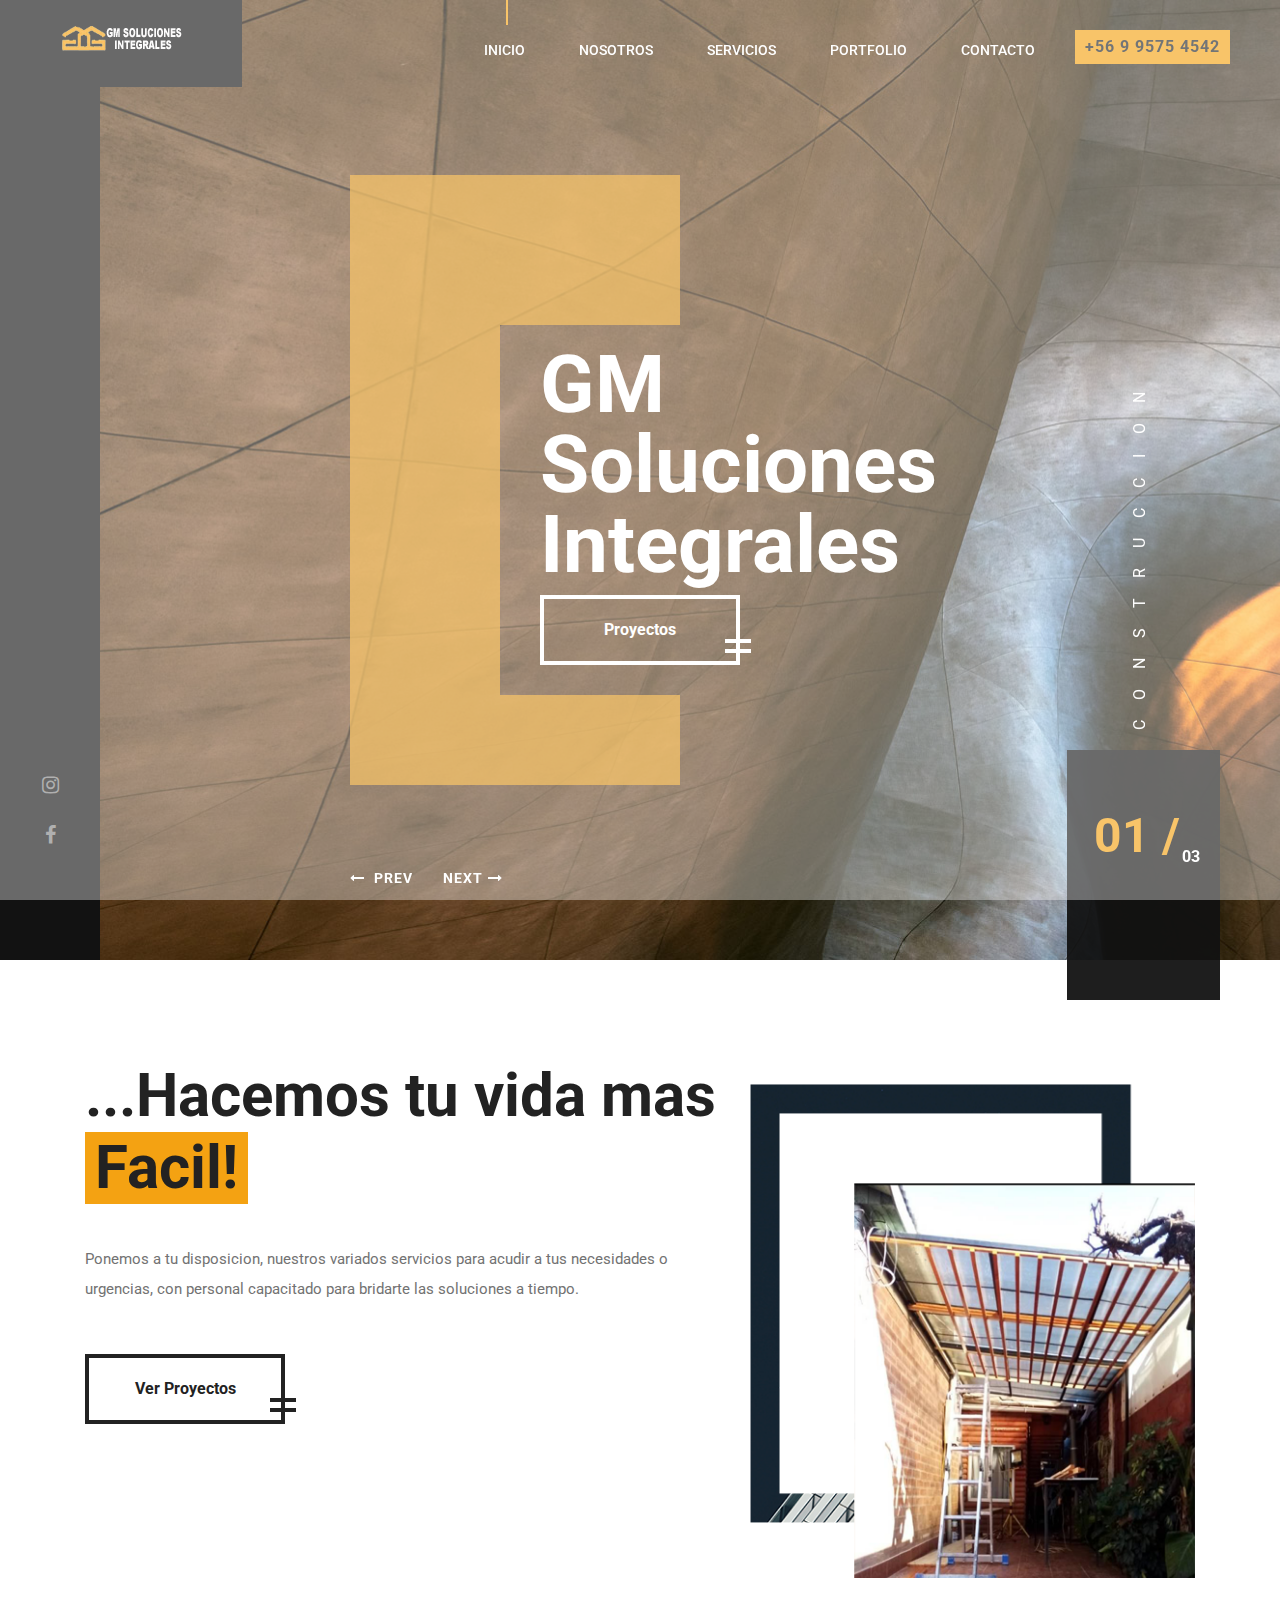
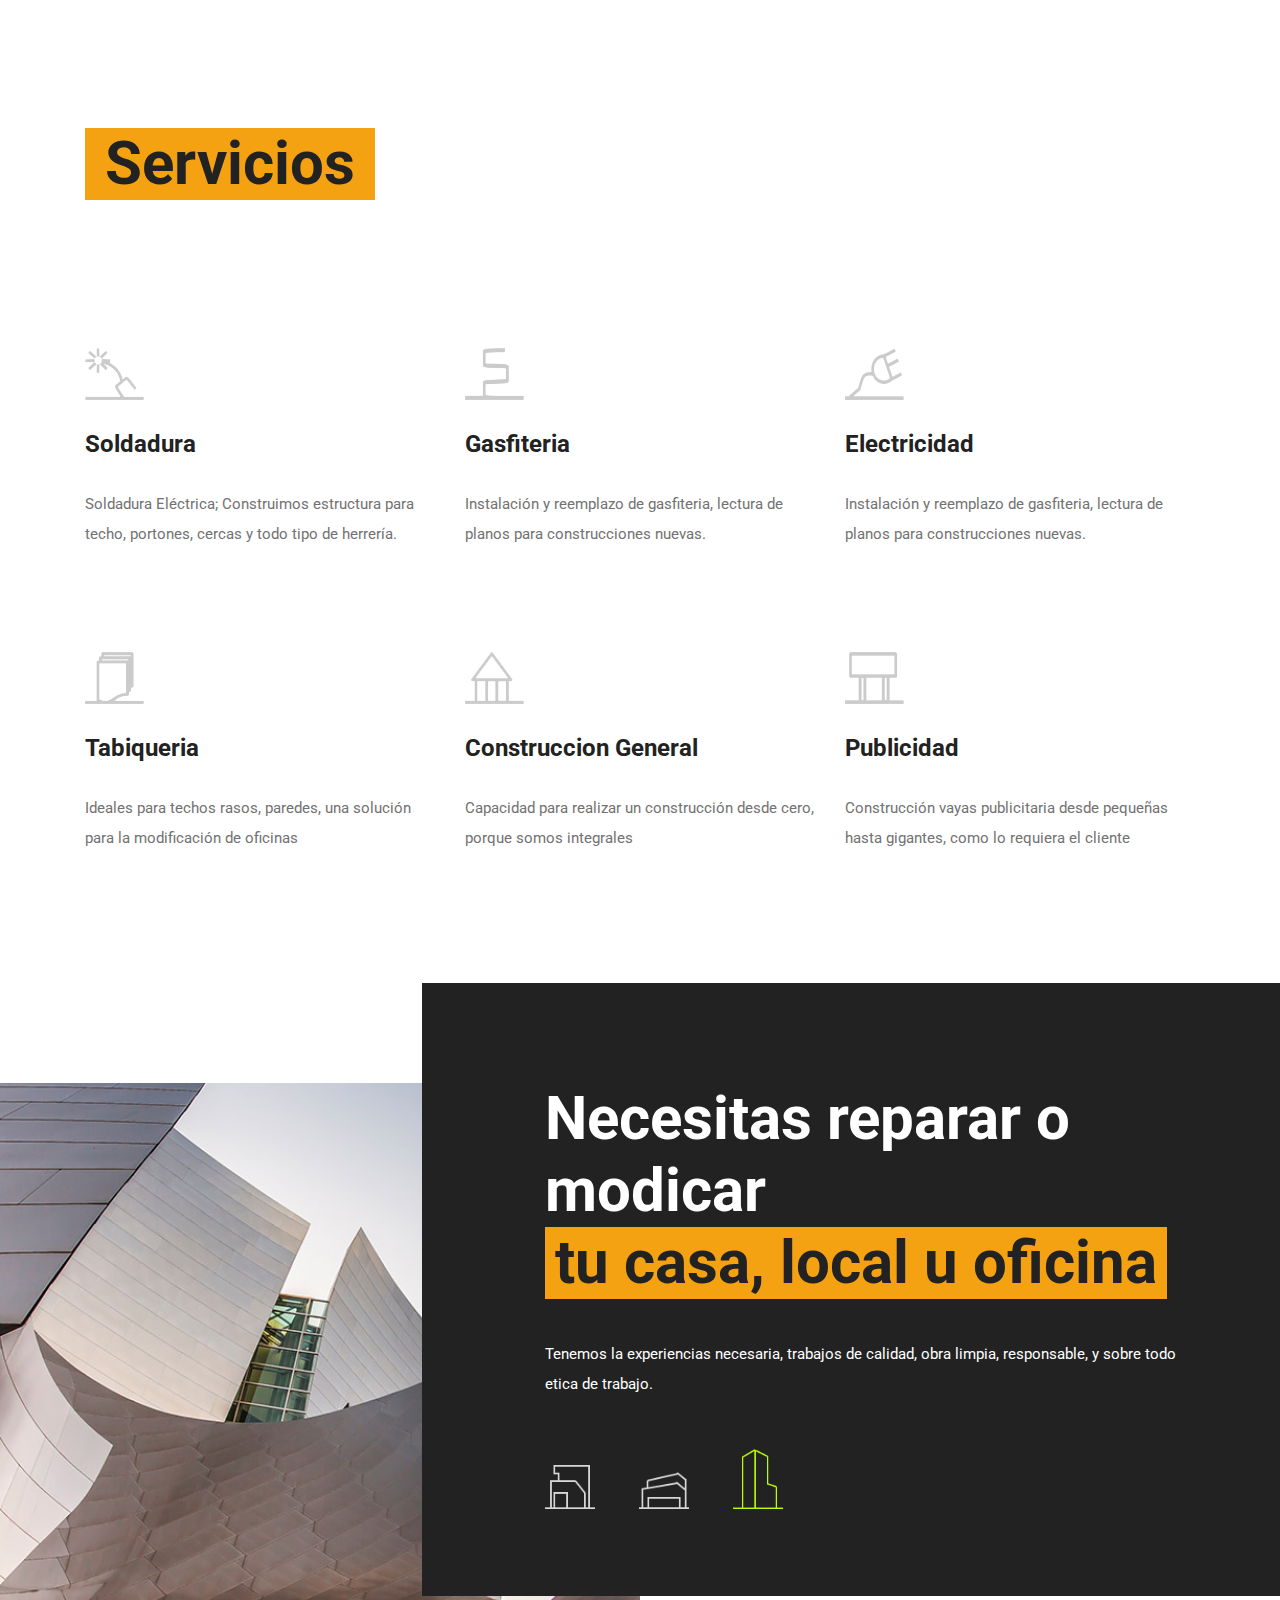
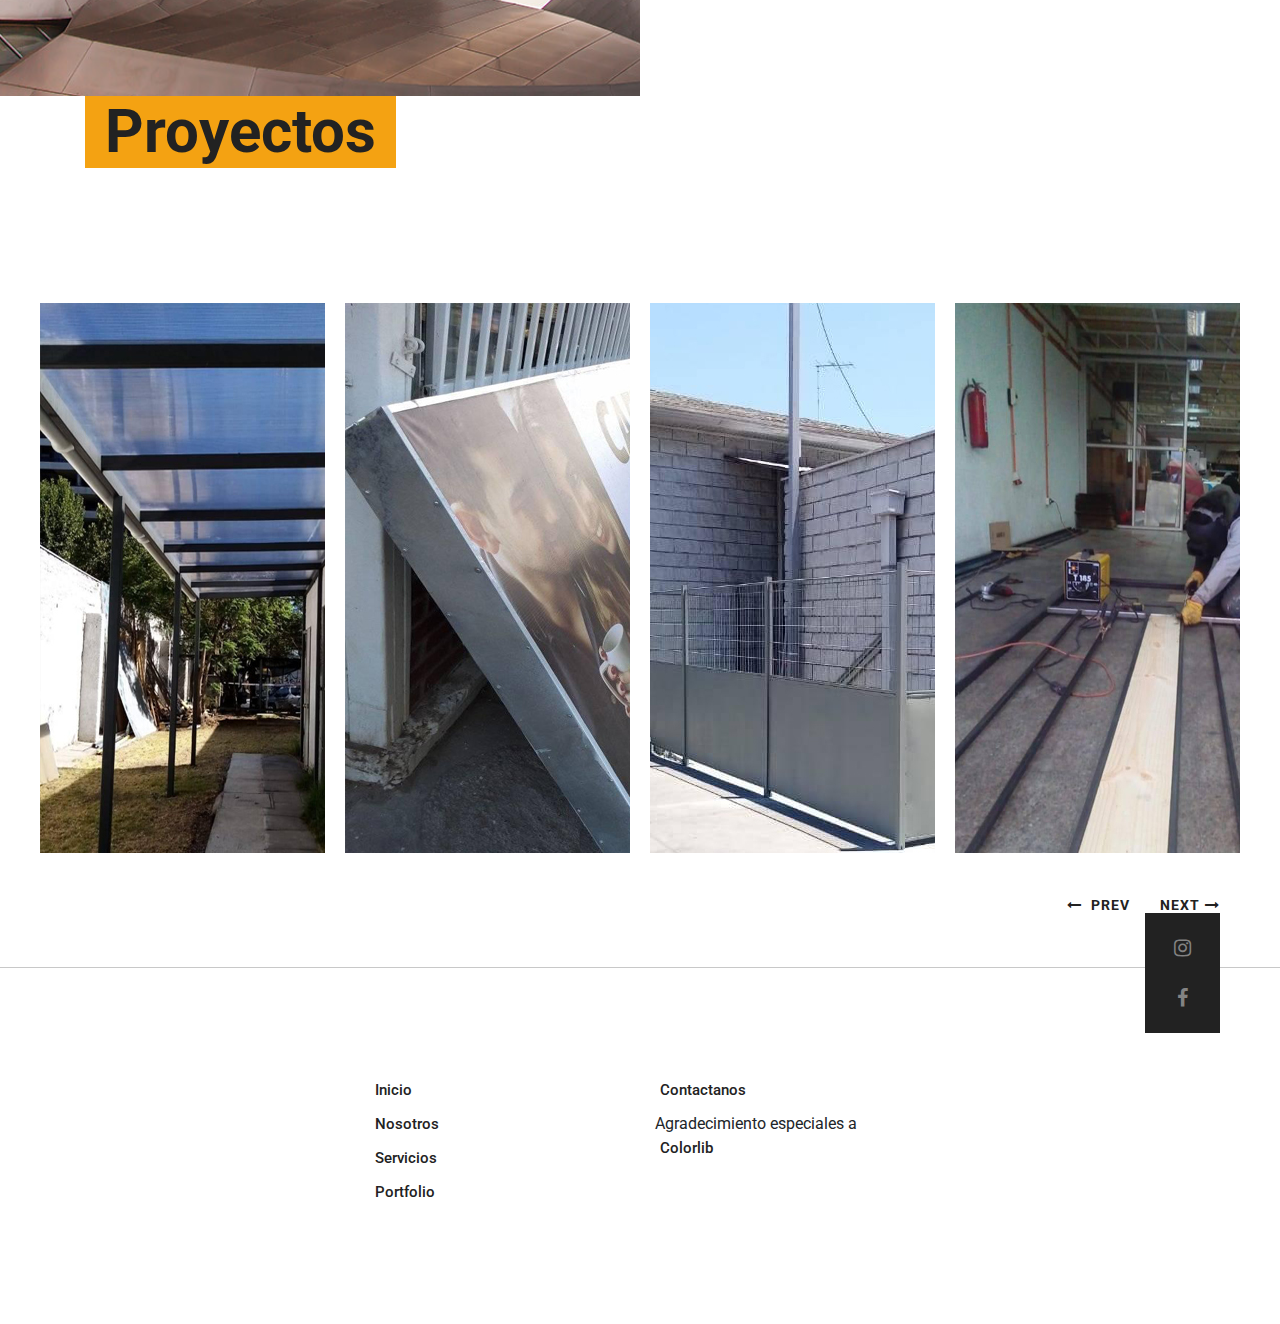
<file: index.html>
<!DOCTYPE html>
<html lang="en">
<head>
	<title>GM Soluciones Integrales</title>
	<meta charset="UTF-8">
	<meta name="description" content="Soluciones Integrales GM">
	<meta name="keywords" content="SIGM, contruciones, onepage, creative, html">
	<meta name="viewport" content="width=device-width, initial-scale=1.0">
	<!-- Favicon -->   
	<link href="img/favicon.ico" rel="shortcut icon"/>

	<!-- Google Fonts -->
	<link href="https://fonts.googleapis.com/css?family=Roboto:300,400,500,700" rel="stylesheet">

	<!-- Stylesheets -->
	<link rel="stylesheet" href="css/bootstrap.min.css"/>
	<link rel="stylesheet" href="css/font-awesome.min.css"/>
	<link rel="stylesheet" href="css/animate.css"/>
	<link rel="stylesheet" href="css/owl.carousel.css"/>
	<link rel="stylesheet" href="css/style.css"/>


	<!--[if lt IE 9]>
	  <script src="https://oss.maxcdn.com/html5shiv/3.7.2/html5shiv.min.js"></script>
	  <script src="https://oss.maxcdn.com/respond/1.4.2/respond.min.js"></script>
	<![endif]-->

</head>
<body>
	<!-- Page Preloder -->
	<div id="preloder">
		<div class="loader"></div>
	</div>
	
	<!-- Header section start -->   
	<header class="header-area">
		<a href="index.html" class="logo-area">
			<img src="img/logo.png" alt="">
		</a>
		<div class="nav-switch">
			<i class="fa fa-bars"></i>
		</div>
		<div class="phone-number">+56 9 9575 4542</div>
		<nav class="nav-menu">
			<ul>
				<li class="active"><a href="index.html">Inicio</a></li>
				<li><a href="about.html">Nosotros</a></li>
				<li><a href="service.html">Servicios</a></li>
				<li><a href="portfolio.html">Portfolio</a></li>
				<li><a href="contact.html">Contacto</a></li>
			</ul>
		</nav>
	</header>
	<!-- Header section end -->   

	<script src="https://apps.elfsight.com/p/platform.js" defer></script>
	<div class="elfsight-app-df07dd6a-777d-4426-b868-9aa8be9a4c5b"></div>

	<!-- Hero section start -->
	<section class="hero-section">
		<!-- left social link ber -->
		<div class="left-bar">
			<div class="left-bar-content">
				<div class="social-links">
					<a href="#"><i class="fa fa-instagram"></i></a>
					<a href="https://www.facebook.com/profile.php?id=100026470081508"><i class="fa fa-facebook"></i></a>
				</div>
			</div>
		</div>
		<!-- hero slider area -->
		<div class="hero-slider">
			<div class="hero-slide-item set-bg" data-setbg="img/bg.jpg">
				<div class="slide-inner">
					<div class="slide-content">
					<h2>GM<br>Soluciones <br> Integrales</h2>
					<a href="portfolio.html" class="site-btn sb-light">Proyectos </a>
					</div>	
				</div>
			</div>	
			<div class="hero-slide-item set-bg" data-setbg="img/bg.jpg">
				<div class="slide-inner">
					<div class="slide-content">
					<h2>Experiencia <br>a tu <br> Alcance</h2>
					<a href="service.html" class="site-btn sb-light">Servicios </a>
					</div>	
				</div>
			</div>	
			<div class="hero-slide-item set-bg" data-setbg="img/bg.jpg">
				<div class="slide-inner">
					<div class="slide-content">
					<h2>Vales tanto <br>como tu  <br>última Obra</h2>
					<a href="contact.html" class="site-btn sb-light">Contactanos </a>
					</div>	
				</div>
			</div>	
		</div>
		<div class="slide-num-holder" id="snh-1"></div>
		<div class="hero-right-text">construccion</div>
	</section>
	<!-- Hero section end -->


	<!-- Intro section start -->
	<section class="intro-section pt100 pb50">
		<div class="container">
			<div class="row">
				<div class="col-lg-7 intro-text mb-5 mb-lg-0">
					<h2 class="sp-title">...Hacemos tu vida mas <span>Facil!</span></h2>
					<p>Ponemos a tu disposicion, nuestros variados servicios para acudir a tus necesidades o urgencias, con personal capacitado para bridarte las soluciones a tiempo. </p>
					<a href="#proyect" class="site-btn sb-dark">Ver Proyectos</a>
				</div>
				<div class="col-lg-5 pt-4">
					<img src="img/intro.png" alt="">
				</div>
			</div>
		</div>
	</section>
	<!-- Intro section end -->


	<!-- Service section start -->
	<section class="service-section spad">
		<div class="container">
			<div class="section-title">
				<h2>Servicios</h2>
			</div>
			<div class="row">
				<div class="col-lg-4 col-md-6">
					<div class="service-box">
						<div class="sb-icon">
							<div class="sb-img-icon">
								<img src="img/icon/dark/1.png" alt="">
							</div>
						</div>
						<h3>Soldadura</h3>
						<p>Soldadura Eléctrica; Construimos estructura para techo, portones, cercas y todo tipo de herrería.</p>
						<!-- <a href="#" class="readmore">READ MORE</a> -->
					</div>
				</div>
				<div class="col-lg-4 col-md-6">
					<div class="service-box">
						<div class="sb-icon">
							<div class="sb-img-icon">
								<img src="img/icon/dark/2.png" alt="">
							</div>
						</div>
						<h3>Gasfiteria</h3>
						<p>Instalación y reemplazo de gasfiteria, lectura de planos para construcciones nuevas.</p>
						<!-- <a href="#" class="readmore">READ MORE</a> -->
					</div>
				</div>
				<div class="col-lg-4 col-md-6">
					<div class="service-box">
						<div class="sb-icon">
							<div class="sb-img-icon">
								<img src="img/icon/dark/3.png" alt="">
							</div>
						</div>
						<h3>Electricidad</h3>
						<p>Instalación y reemplazo de gasfiteria, lectura de planos para construcciones nuevas.</p>
						<!--<a href="#" class="readmore">READ MORE</a>-->
					</div>
				</div>
				<div class="col-lg-4 col-md-6">
					<div class="service-box">
						<div class="sb-icon">
							<div class="sb-img-icon">
								<img src="img/icon/dark/4.png" alt="">
							</div>
						</div>
						<h3>Tabiqueria</h3>
						<p>Ideales para techos rasos, paredes, una solución para la modificación de oficinas</p>
						<!--<a href="#" class="readmore">READ MORE</a>-->
					</div>
				</div>
				<div class="col-lg-4 col-md-6">
					<div class="service-box">
						<div class="sb-icon">
							<div class="sb-img-icon">
								<img src="img/icon/dark/5.png" alt="">
							</div>
						</div>
						<h3>Construccion General</h3>
						<p>Capacidad para realizar un construcción desde cero, porque somos integrales</p>
						<!--<a href="#" class="readmore">READ MORE</a>-->
					</div>
				</div>
				<div class="col-lg-4 col-md-6">
					<div class="service-box">
						<div class="sb-icon">
							<div class="sb-img-icon">
								<img src="img/icon/dark/6.png" alt="">
							</div>
						</div>
						<h3>Publicidad</h3>
						<p>Construcción vayas publicitaria desde pequeñas hasta gigantes, como lo requiera el cliente</p>
						<!--<a href="#" class="readmore">READ MORE</a>-->
					</div>
				</div>
			</div>
		</div>
	</section>
	<!-- Service section end -->



	<!-- CTA section start -->
	<section class="cta-section pt100 pb50">
		<div class="cta-image-box"></div>
		<div class="container">
			<div class="row">
				<div class="col-lg-7 pl-lg-0 offset-lg-5 cta-content">
					<h2 class="sp-title">Necesitas reparar o modicar <span>tu casa, local u oficina</span></h2>
					<p>Tenemos la experiencias necesaria, trabajos de calidad, obra limpia, responsable, y sobre todo etica de trabajo. </p>
					<div class="cta-icons">
						<div class="cta-img-icon">
							<img src="img/icon/light/1.png" alt="">
						</div>
						<div class="cta-img-icon">
							<img src="img/icon/light/2.png" alt="">
						</div>
						<div class="cta-img-icon">
							<img src="img/icon/color/3.png" alt="">
						</div>
					</div>
				</div>
			</div>
		</div>
	</section>
	<!-- CTA section end -->


	<!-- Milestones section Start 
	<section class="milestones-section spad">
		<div class="container">
			<div class="row">
				<div class="col-lg-3 col-md-6">
					<div class="milestone">
						<h2>14</h2>
						<p>Years <br>of <br>Experience</p>
					</div>
				</div>
				<div class="col-lg-3 col-md-6">
					<div class="milestone">
						<h2>237</h2>
						<p>Projects <br>Taken</p>
					</div>
				</div>
				<div class="col-lg-3 col-md-6">
					<div class="milestone">
						<h2>11k</h2>
						<p>Twitter <br>Followers</p>
					</div>
				</div>
				<div class="col-lg-3 col-md-6">
					<div class="milestone">
						<h2>12</h2>
						<p>Awards <br>Won</p>
					</div>
				</div>
			</div>
		</div>
	</section>
	 Milestones section end -->


	<!-- Projects section start -->
	<section id="proyect">
	<div class="projects-section pb50">
		<div class="container">
			<div class="row">
				<div class="col-lg-3">
					<div class="section-title">
						<h1>Proyectos</h1>
					</div>
				</div>
				<!--<div class="col-lg-9">
					<ul class="projects-filter-nav">
						<li class="btn-filter" data-filter="*">Construccion</li>
						<li class="btn-filter" data-filter=".rest">Herreria</li>
						<li class="btn-filter" data-filter=".build">Electrico</li>
						<li class="btn-filter" data-filter=".apart">Publicidad</li>
					</ul>
				</div>-->
			</div>
		</div>                      
		<div id="projects-carousel" class="projects-slider">
			<div class="single-project set-bg rest" data-setbg="img/projects/1.jpg">
				<div class="project-content">
					<h2>Estructura de Metal <br> Techo</h2>
					<p>Jun 19, 2018</p>
					<a class="seemore">Herreria</a>
				</div>
			</div>
			<div class="single-project set-bg build" data-setbg="img/projects/2.jpg">
				<div class="project-content">
					<h2>Valla <br> Publicitaria</h2>
					<p>Ago 15, 2018</p>
					<a class="seemore">Publicidad </a>
				</div>
			</div>
			<div class="single-project set-bg apart" data-setbg="img/projects/3.jpg">
				<div class="project-content">
					<h2>Cerca <br> Perimetral</h2>
					<p>Sep 10, 2018</p>
					<a class="seemore">Herreria </a>
				</div>
			</div>
			<div class="single-project set-bg rest" data-setbg="img/projects/4.jpg">
				<div class="project-content">
					<h2>Estructura <br> de Metal</h2>
					<p>Ene 22, 2020</p>
					<a class="seemore">Herreria </a>
				</div>
			</div>
		</div>
	</div>
	</section>
	<!-- Projects section end -->


	<!-- Clients section start 
	<div class="client-section spad">
		<div class="container">
			<div id="client-carousel" class="client-slider">
				<div class="single-brand">
					<a href="#">
						<img src="img/clients/1.png" alt="">
					</a>
				</div>
				<div class="single-brand">
					<a href="#">
						<img src="img/clients/2.png" alt="">
					</a>
				</div>
				<div class="single-brand">
					<a href="#">
						<img src="img/clients/3.png" alt="">
					</a>
				</div>
				<div class="single-brand">
					<a href="#">
						<img src="img/clients/4.png" alt="">
					</a>
				</div>
				<div class="single-brand">
					<a href="#">
						<img src="img/clients/5.png" alt="">
					</a>
				</div>
			</div>
		</div>
	</div>
	 Clients section end -->


	<!-- Footer section start -->
	<footer class="footer-section">
		<div class="footer-social">
			<div class="social-links">
				<a href="#"><i class="fa fa-instagram"></i></a>
				<a href="https://www.facebook.com/profile.php?id=100026470081508"><i class="fa fa-facebook"></i></a>
			</div>
		</div>
		<div class="container">
			<div class="row">
				<div class="col-lg-9 offset-lg-3">
					<div class="row">
						<div class="col-md-4">
							<div class="footer-item">
								<ul>
									<li><a href="index.html">Inicio</a></li>
									<li><a href="about.html">Nosotros</a></li>
									<li><a href="service.html">Servicios</a></li>
									<li><a href="portfolio.html">Portfolio</a></li>
								</ul>
							</div>
						</div>
						
						<div class="col-md-4">
							<div class="footer-item">
								<ul>
									<li><a href="contact.html">Contactanos</a></li>
									<li>Agradecimiento especiales a <a href="https://colorlib.com" target="_blank">Colorlib</a></li>
								</ul>
							</div>
						</div>
					</div>
				</div>
			</div>
		</div>

		<!-- Link back to Colorlib can't be removed. Template is licensed under CC BY 3.0. 
     <div class="copyright">Copyright &copy; <script>document.write(new Date().getFullYear());</script> All rights reserved.  <br>This template is made with <i class="fa fa-heart-o" aria-hidden="true"></i> by <a href="https://colorlib.com" target="_blank">Colorlib</a></div>
     Link back to Colorlib can't be removed. Template is licensed under CC BY 3.0. -->

	</footer>
	<!-- Footer section end -->




	<!--====== Javascripts & Jquery ======-->
	<script src="js/jquery-2.1.4.min.js"></script>
	<script src="js/bootstrap.min.js"></script>
	<script src="js/isotope.pkgd.min.js"></script>
	<script src="js/owl.carousel.min.js"></script>
	<script src="js/jquery.owl-filter.js"></script>
	<script src="js/magnific-popup.min.js"></script>
	<script src="js/circle-progress.min.js"></script>
	<script src="js/main.js"></script>
</body>
</html>
</file>
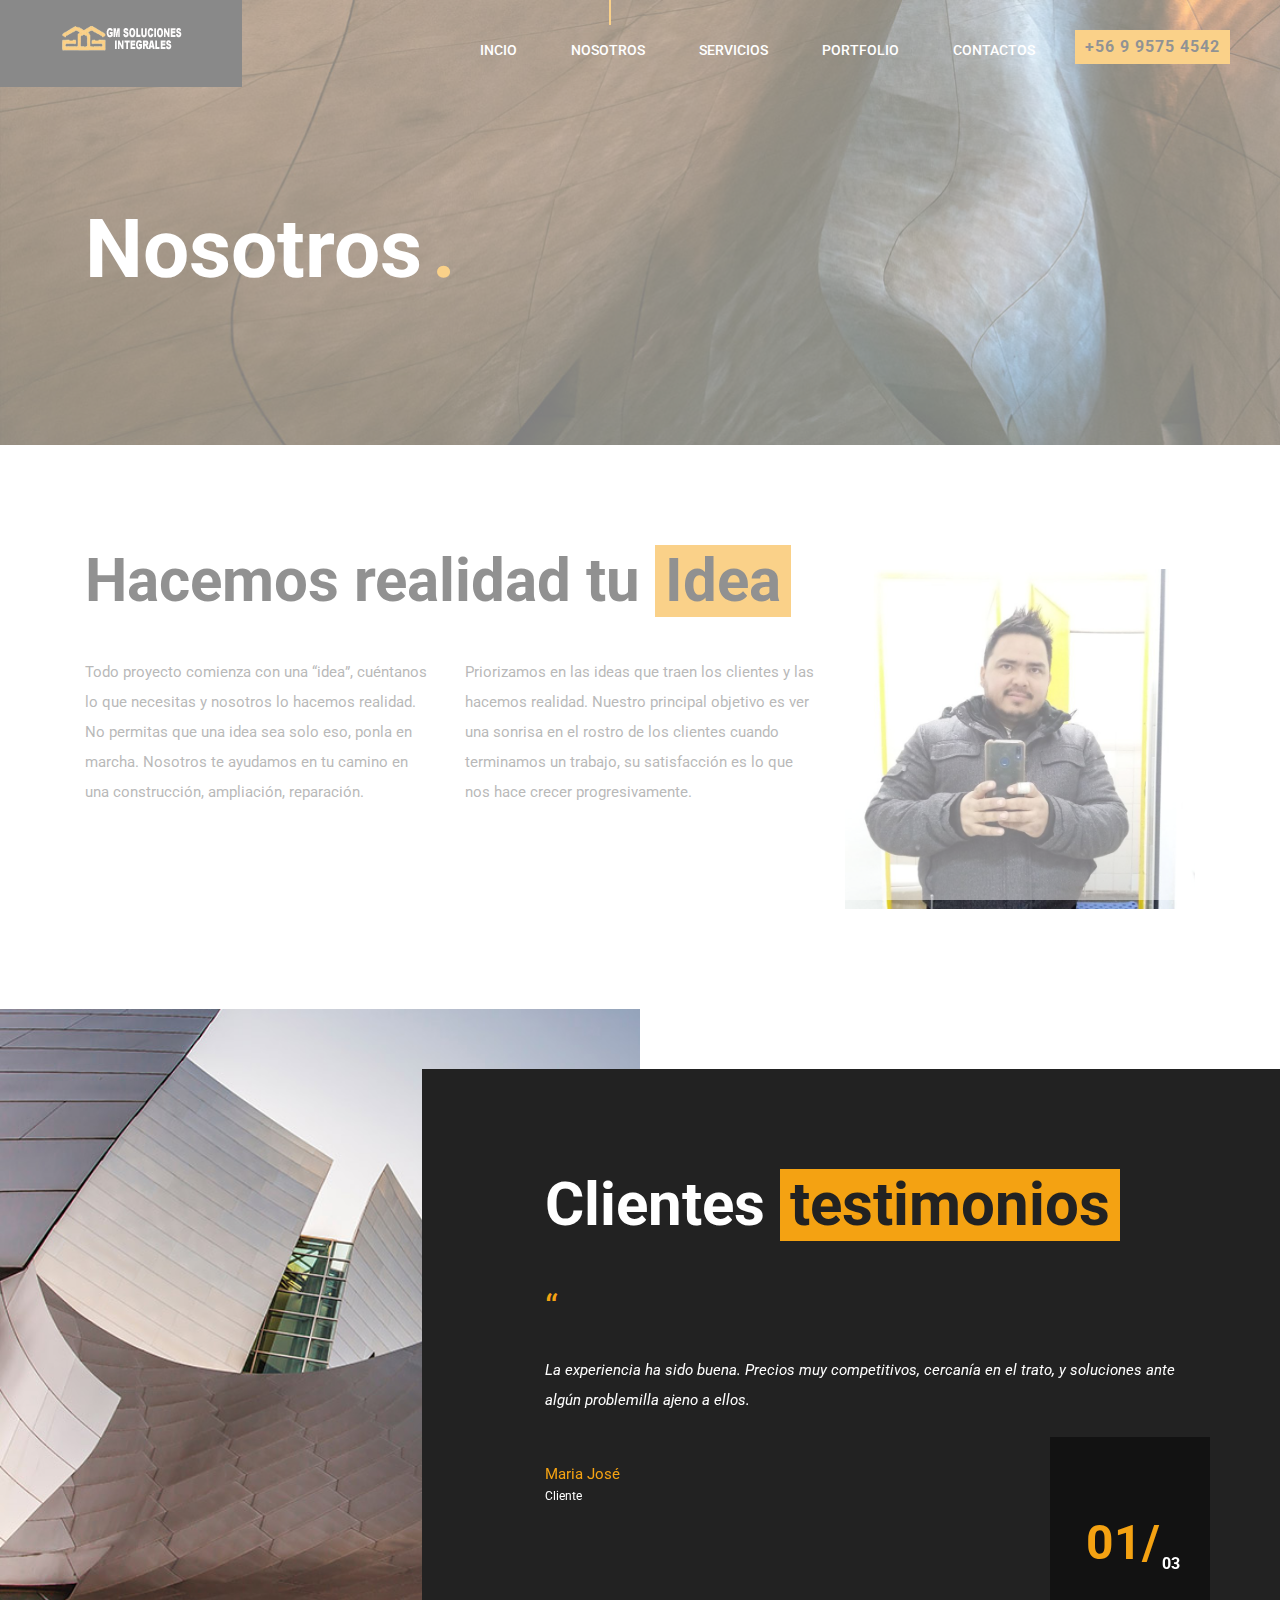
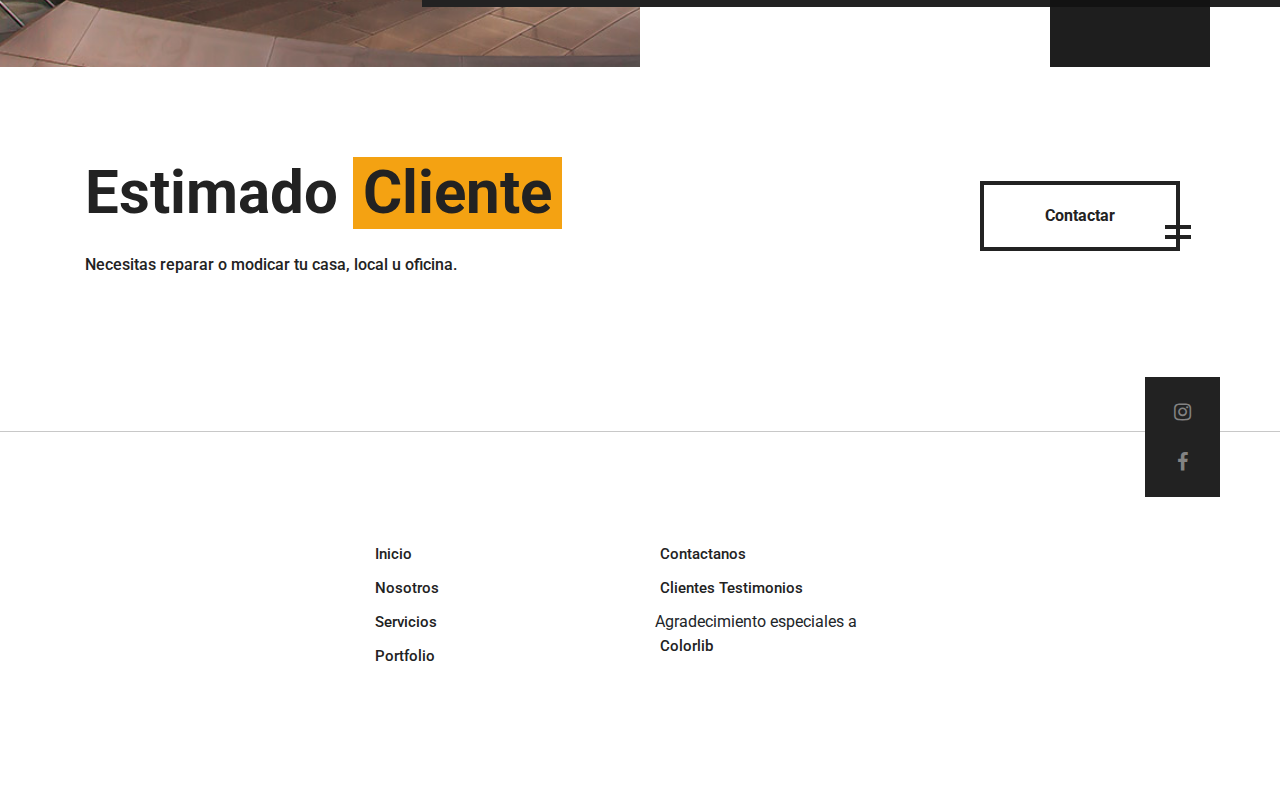
<file: about.html>
<!DOCTYPE html>
<html lang="en">
<head>
	<title>GM Soluciones Integrales</title>
	<meta charset="UTF-8">
	<meta name="description" content="Arcade - Architecture Template">
	<meta name="keywords" content="arcade, architecture, onepage, creative, html">
	<meta name="viewport" content="width=device-width, initial-scale=1.0">
	<!-- Favicon -->   
	<link href="img/favicon.ico" rel="shortcut icon"/>

	<!-- Google Fonts -->
	<link href="https://fonts.googleapis.com/css?family=Roboto:300,400,500,700" rel="stylesheet">

	<!-- Stylesheets -->
	<link rel="stylesheet" href="css/bootstrap.min.css"/>
	<link rel="stylesheet" href="css/font-awesome.min.css"/>
	<link rel="stylesheet" href="css/animate.css"/>
	<link rel="stylesheet" href="css/owl.carousel.css"/>
	<link rel="stylesheet" href="css/style.css"/>


	<!--[if lt IE 9]>
	  <script src="https://oss.maxcdn.com/html5shiv/3.7.2/html5shiv.min.js"></script>
	  <script src="https://oss.maxcdn.com/respond/1.4.2/respond.min.js"></script>
	<![endif]-->

</head>
<body>
	<!-- Page Preloder -->
	<div id="preloder">
		<div class="loader"></div>
	</div>
	
	<!-- Header section start -->   
	<header class="header-area">
		<a href="index.html" class="logo-area">
			<img src="img/logo.png" alt="">
		</a>
		<div class="nav-switch">
			<i class="fa fa-bars"></i>
		</div>
		<div class="phone-number">+56 9 9575 4542</div>
		<nav class="nav-menu">
			<ul>
				<li><a href="index.html">incio</a></li>
				<li class="active"><a href="about.html">Nosotros</a></li>
				<li><a href="service.html">Servicios</a></li>
				<li><a href="portfolio.html">Portfolio</a></li>
				<li><a href="contact.html">Contactos</a></li>
			</ul>
		</nav>
	</header>
	<!-- Header section end -->   
	

	<!-- Page header section start -->
	<section class="page-header-section set-bg" data-setbg="img/header-bg.jpg">
		<div class="container">
			<h1 class="header-title">Nosotros<span>.</span></h1>
		</div>
	</section>
	<!-- Page header section end -->



	<!-- Intro section start -->
	<section class="intro-section spad">
		<div class="container">
			<div class="row">
				<div class="col-lg-8 intro-text">
					<h1>Hacemos realidad tu <span>Idea</span></h1>
					<div class="row">
						<div class="col-md-6">
							<p>Todo proyecto comienza con una “idea”, cuéntanos lo que necesitas y nosotros lo hacemos realidad. No permitas que una idea sea solo eso, ponla en marcha. Nosotros te ayudamos en tu camino en una construcción, ampliación, reparación. </p>
						</div>
						<div class="col-md-6">
							<p>Priorizamos en las ideas que traen los clientes y las hacemos realidad. Nuestro principal objetivo es ver una sonrisa en el rostro de los clientes cuando terminamos un trabajo, su satisfacción es lo que nos hace crecer progresivamente. </p>
						</div>
					</div>
				</div>
				<div class="col-lg-4 pt-4">
					<img src="img/about.jpg" alt="">
				</div>
			</div>
		</div>
	</section>
	<!-- Intro section end -->


	<!-- Testimonials section start -->
	<section class="testimonials-section spad">
		<div class="testimonials-image-box"></div>
		<div class="container">
			<div class="row">
				<div class="col-lg-7 pl-lg-0 offset-lg-5 cta-content">
					<h1>Clientes <span>testimonios</span></h1>
					<div class="qut">“</div>
					<div class="testimonials-slider" id="test-slider">
						<div class="ts-item">
							<p>La experiencia ha sido buena. Precios muy competitivos, cercanía en el trato, y soluciones ante algún problemilla ajeno a ellos. </p>
							<h4>Maria José</h4>
							<span>Cliente</span>
						</div>
						<div class="ts-item">
							<p>Rapidez en el servicio, cercanía en el trato y flexibilidad para adaptar proyecto y presupuesto. </p>
							<h4>Juan Diego</h4>
							<span>Cliente</span>
						</div>
						<div class="ts-item">
							<p>Me ayudaron mucho, no sólo en la construcción de la cerca, sino también a resolver problemas del entorno y me aconsejaron para su cubierta. </p>
							<h4>José Alejandro</h4>
							<span>Cliente</span>
						</div>
					</div>
					<div class="slide-num-holder test-slider" id="snh-2"></div>
				</div>
			</div>
		</div>
	</section>
	<!-- Testimonials section end -->



	<!-- Team section start 
	<section class="team-section spad">
		<div class="container">
			<div class="section-title mb100">
				<h1>The Team</h1>
			</div>
			<div class="row">
				<div class="col-lg-4 col-md-6">
					<div class="team-member">
						<img src="img/team/1.jpg" alt="">
						<div class="member-info">
							<h2>Jack Smith</h2>
							<p>Senior Architect</p>
						</div>
					</div>
				</div>
				<div class="col-lg-4 col-md-6">
					<div class="team-member">
						<img src="img/team/2.jpg" alt="">
						<div class="member-info">
							<h2>Lili Jameson</h2>
							<p>Senior Architect</p>
						</div>
					</div>
				</div>
				<div class="col-lg-4 col-md-6">
					<div class="team-member">
						<img src="img/team/3.jpg" alt="">
						<div class="member-info">
							<h2>Michael Dow</h2>
							<p>Senior Architect</p>
						</div>
					</div>
				</div>
			</div>
		</div>
	</section>
	 Team section end -->


	<section class="promo-section">
		<div class="container">
			<div class="row">
				<div class="col-lg-9 promo-text">
					<h1>Estimado <span>Cliente</span> </h1>
					<p>Necesitas reparar o modicar tu casa, local u oficina.</p>
				</div>
				<div class="col-lg-3 text-lg-right">
					<a href="contact.html" class="site-btn sb-dark mt-4">Contactar</a>
					<script src="https://apps.elfsight.com/p/platform.js" defer></script>
					<div class="elfsight-app-df07dd6a-777d-4426-b868-9aa8be9a4c5b"></div>
				</div>
			</div>
		</div>
	</section>




	<!-- Footer section start -->
	<footer class="footer-section">
		<div class="footer-social">
			<div class="social-links">
				<a href="#"><i class="fa fa-instagram"></i></a>
				<a href="#"><i class="fa fa-facebook"></i></a>
			</div>
		</div>
		<div class="container">
			<div class="row">
				<div class="col-lg-9 offset-lg-3">
					<div class="row">
						<div class="col-md-4">
							<div class="footer-item">
								<ul>
									<li><a href="#">Inicio</a></li>
									<li><a href="#">Nosotros</a></li>
									<li><a href="#">Servicios</a></li>
									<li><a href="#">Portfolio</a></li>
								</ul>
							</div>
						</div>
						
						<div class="col-md-4">
							<div class="footer-item">
								<ul>
									<li><a href="#">Contactanos</a></li>
									<li><a href="#">Clientes Testimonios</a></li>
									<li>Agradecimiento especiales a <a href="https://colorlib.com" target="_blank">Colorlib</a></li>
								</ul>
							</div>
						</div>
					</div>
				</div>
			</div>
		</div>

		<!-- Link back to Colorlib can't be removed. Template is licensed under CC BY 3.0. 
     <div class="copyright">Copyright &copy; <script>document.write(new Date().getFullYear());</script> All rights reserved.  <br>This template is made with <i class="fa fa-heart-o" aria-hidden="true"></i> by <a href="https://colorlib.com" target="_blank">Colorlib</a></div>
     Link back to Colorlib can't be removed. Template is licensed under CC BY 3.0. -->

	</footer>
	<!-- Footer section end -->



	<!--====== Javascripts & Jquery ======-->
	<script src="js/jquery-2.1.4.min.js"></script>
	<script src="js/bootstrap.min.js"></script>
	<script src="js/isotope.pkgd.min.js"></script>
	<script src="js/owl.carousel.min.js"></script>
	<script src="js/jquery.owl-filter.js"></script>
	<script src="js/magnific-popup.min.js"></script>
	<script src="js/circle-progress.min.js"></script>
	<script src="js/main.js"></script>
</body>
</html>
</file>
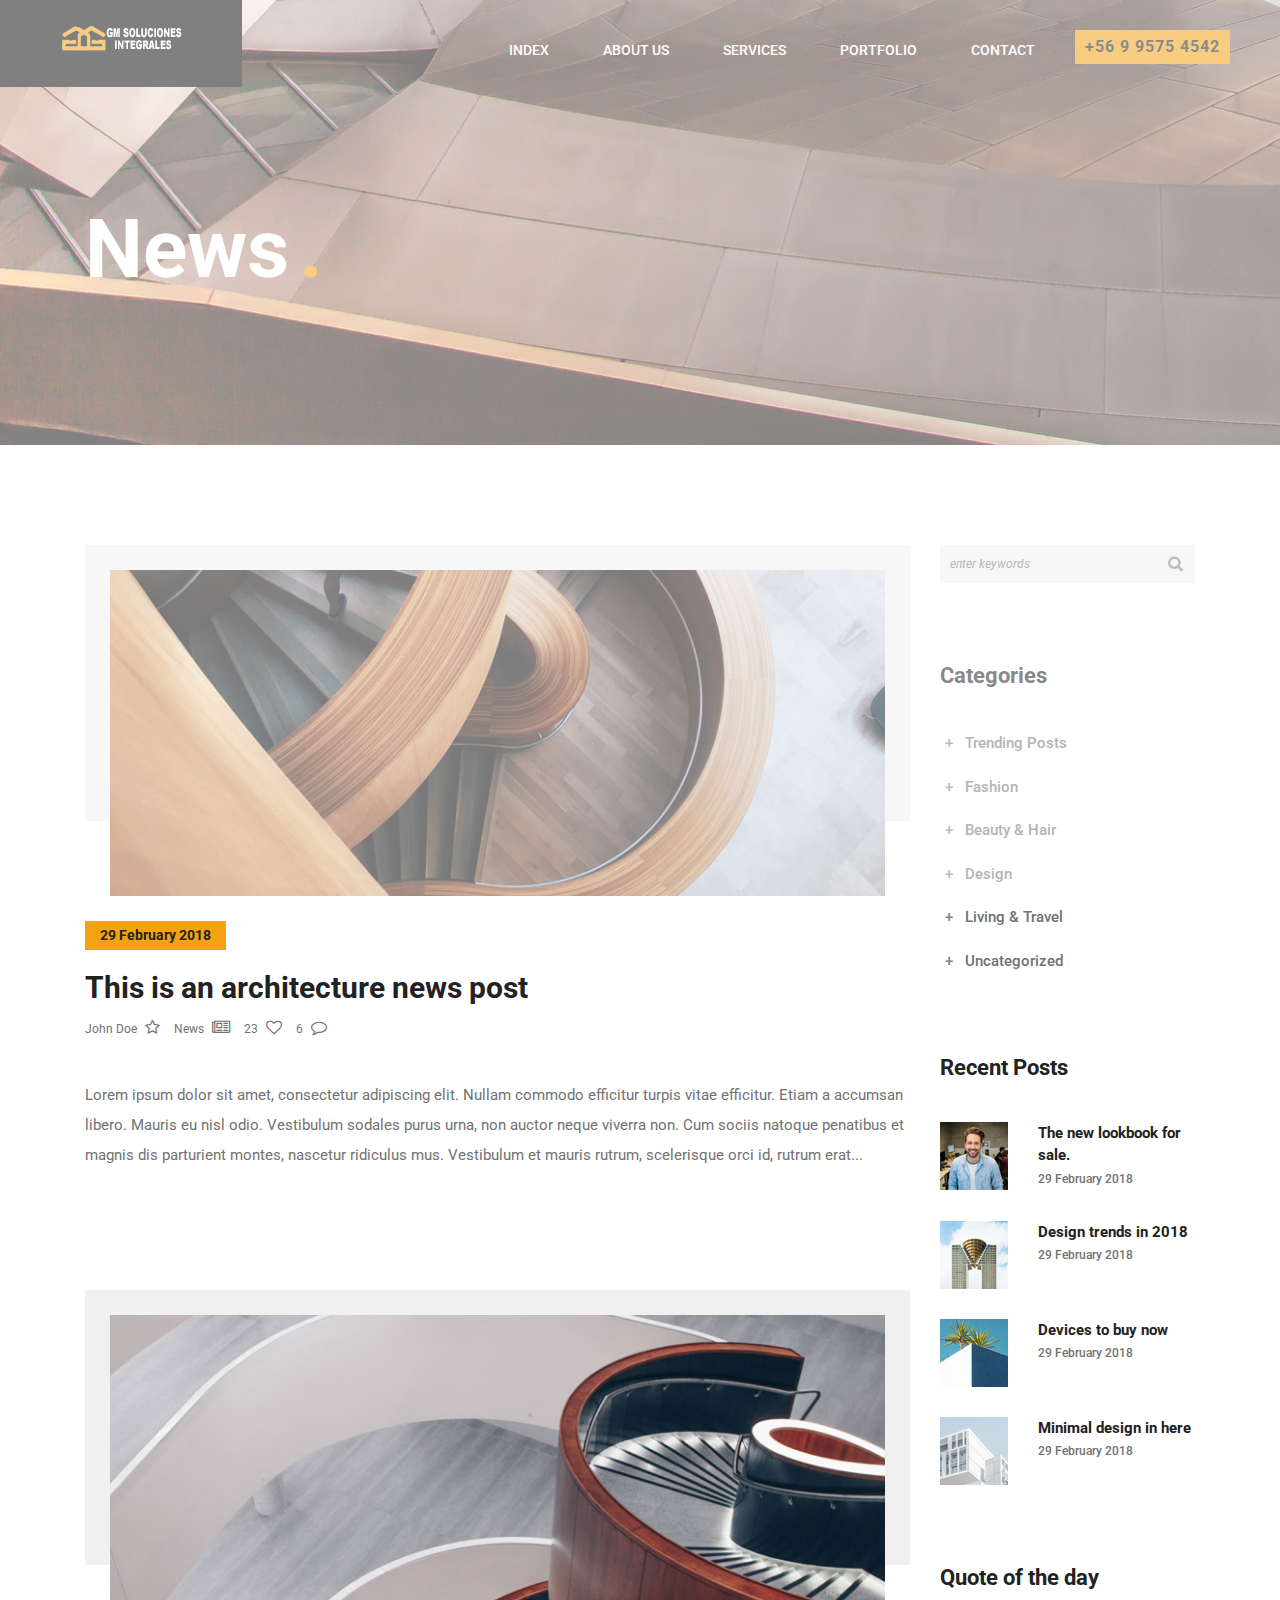
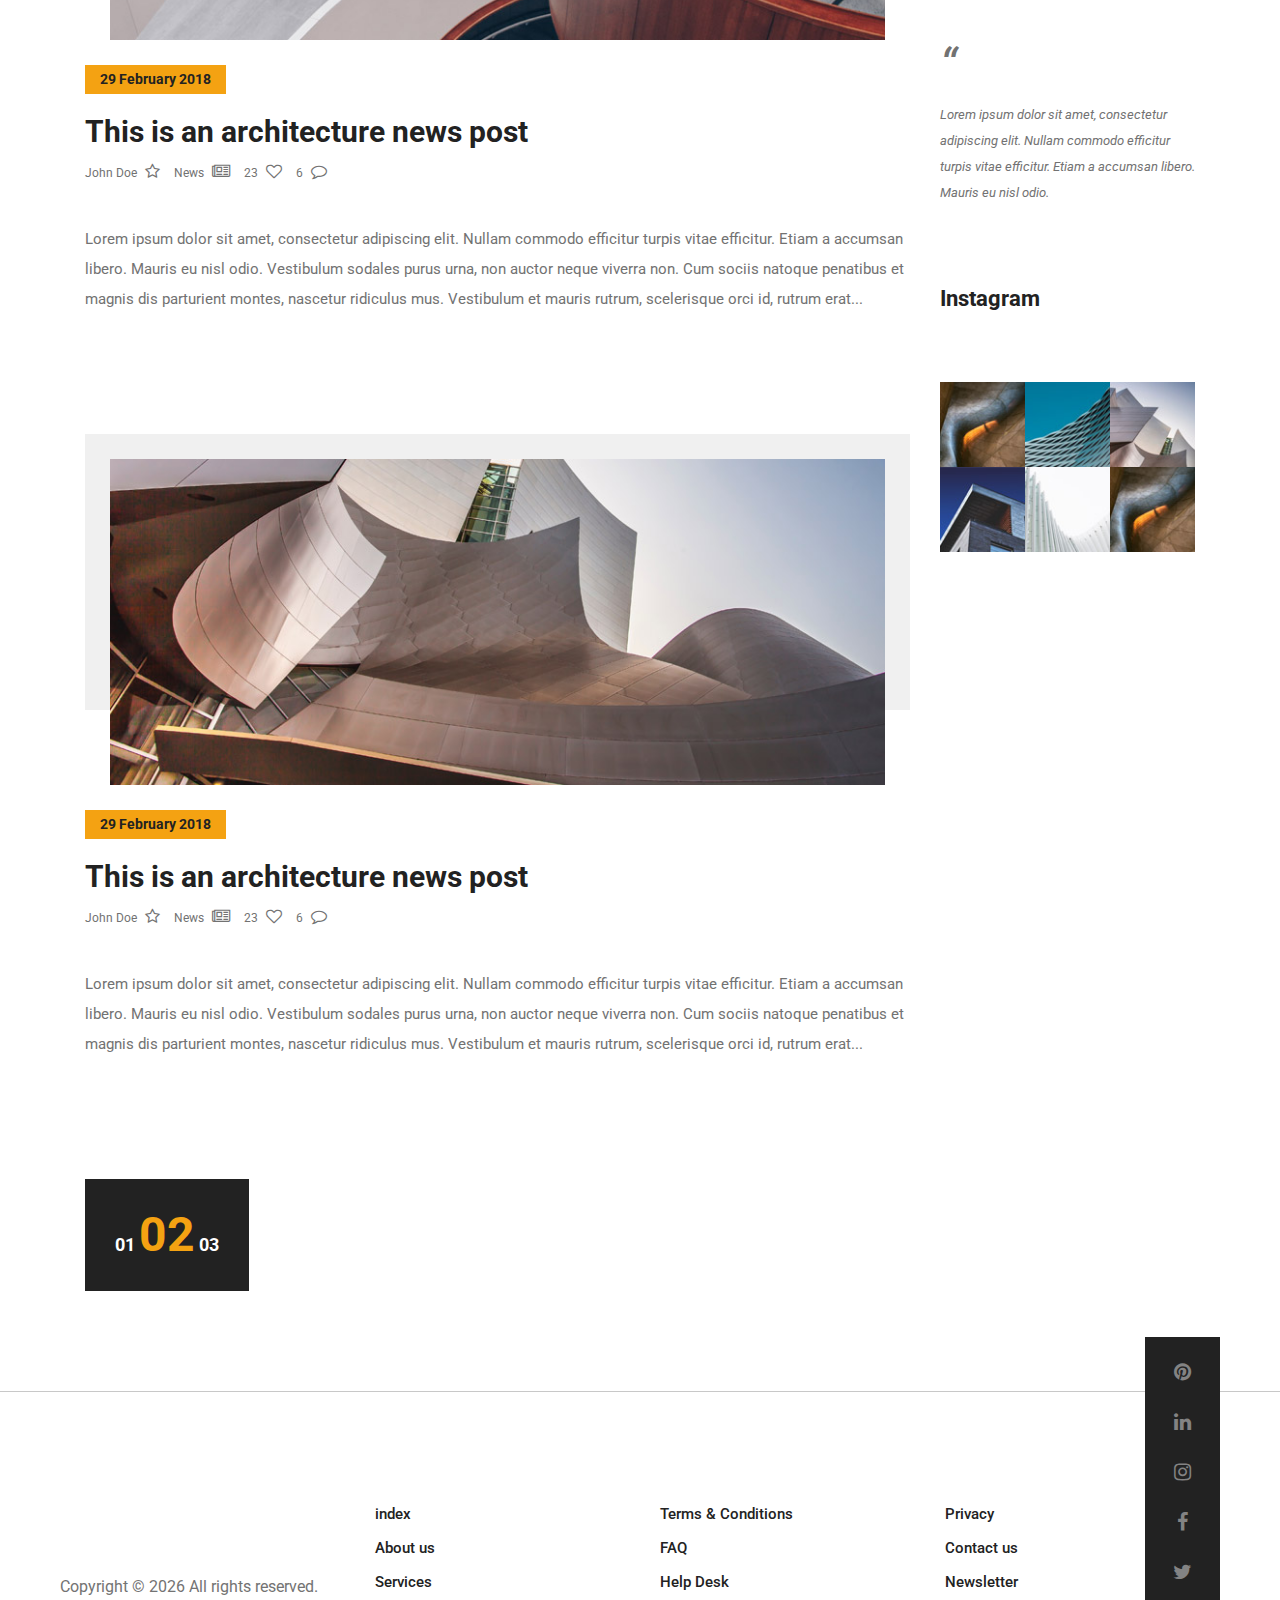
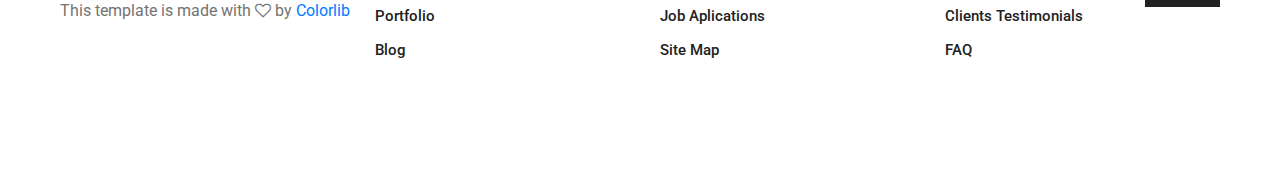
<file: blog.html>
<!DOCTYPE html>
<html lang="en">
<head>
	<title>Arcade - Architecture</title>
	<meta charset="UTF-8">
	<meta name="description" content="Arcade - Architecture Template">
	<meta name="keywords" content="arcade, architecture, onepage, creative, html">
	<meta name="viewport" content="width=device-width, initial-scale=1.0">
	<!-- Favicon -->   
	<link href="img/favicon.ico" rel="shortcut icon"/>

	<!-- Google Fonts -->
	<link href="https://fonts.googleapis.com/css?family=Roboto:300,400,500,700" rel="stylesheet">

	<!-- Stylesheets -->
	<link rel="stylesheet" href="css/bootstrap.min.css"/>
	<link rel="stylesheet" href="css/font-awesome.min.css"/>
	<link rel="stylesheet" href="css/animate.css"/>
	<link rel="stylesheet" href="css/owl.carousel.css"/>
	<link rel="stylesheet" href="css/style.css"/>


	<!--[if lt IE 9]>
	  <script src="https://oss.maxcdn.com/html5shiv/3.7.2/html5shiv.min.js"></script>
	  <script src="https://oss.maxcdn.com/respond/1.4.2/respond.min.js"></script>
	<![endif]-->

</head>
<body>
	<!-- Page Preloder -->
	<div id="preloder">
		<div class="loader"></div>
	</div>
	
	<!-- Header section start -->   
	<header class="header-area">
		<a href="index.html" class="logo-area">
			<img src="img/logo.png" alt="">
		</a>
		<div class="nav-switch">
			<i class="fa fa-bars"></i>
		</div>
		<div class="phone-number">+56 9 9575 4542</div>
		<nav class="nav-menu">
			<ul>
				<li><a href="index.html">index</a></li>
				<li><a href="about.html">About us</a></li>
				<li><a href="service.html">Services</a></li>
				<li><a href="portfolio.html">Portfolio</a></li>
				<li><a href="contact.html">Contact</a></li>
			</ul>
		</nav>
	</header>
	<!-- Header section end -->   


	<!-- Page header section start -->
	<section class="page-header-section set-bg" data-setbg="img/header-bg-1.jpg">
		<div class="container">
			<h1 class="header-title">News<span>.</span></h1>
		</div>
	</section>
	<!-- Page header section end -->


	<!-- Page section start -->	
	<section class="page-section spad">
		<div class="container">
			<div class="row">
				<div class="col-lg-9 col-md-12">
					<!-- Blog post -->
					<div class="blog-post">
						<div class="thumb">
							<a href="#">
								<img src="img/blog/1.jpg" alt="">
							</a>
						</div>
						<div class="blog-content">
							<div class="post-date">29 February 2018</div>
							<h2><a href="">This is an architecture news post</a></h2>
							<div class="post-meta">
								<a href="#">John Doe <i class="fa fa-star-o"></i></a> 
								<a href="#">News <i class="fa fa-newspaper-o"></i></a> 
								<a href="#">23 <i class="fa fa-heart-o"></i></a> 
								<a href="#">6 <i class="fa fa-comment-o"></i></a> 
							</div>
							<p>Lorem ipsum dolor sit amet, consectetur adipiscing elit. Nullam commodo efficitur turpis vitae efficitur. Etiam a accumsan libero. Mauris eu nisl odio. Vestibulum sodales purus urna, non auctor neque viverra non. Cum sociis natoque penatibus et magnis dis parturient montes, nascetur ridiculus mus. Vestibulum et mauris rutrum, scelerisque orci id, rutrum erat...</p>
						</div>
					</div>
					<!-- Blog post -->
					<div class="blog-post">
						<div class="thumb">
							<a href="#">
								<img src="img/blog/2.jpg" alt="">
							</a>
						</div>
						<div class="blog-content">
							<div class="post-date">29 February 2018</div>
							<h2><a href="">This is an architecture news post</a></h2>
							<div class="post-meta">
								<a href="#">John Doe <i class="fa fa-star-o"></i></a> 
								<a href="#">News <i class="fa fa-newspaper-o"></i></a> 
								<a href="#">23 <i class="fa fa-heart-o"></i></a> 
								<a href="#">6 <i class="fa fa-comment-o"></i></a> 
							</div>
							<p>Lorem ipsum dolor sit amet, consectetur adipiscing elit. Nullam commodo efficitur turpis vitae efficitur. Etiam a accumsan libero. Mauris eu nisl odio. Vestibulum sodales purus urna, non auctor neque viverra non. Cum sociis natoque penatibus et magnis dis parturient montes, nascetur ridiculus mus. Vestibulum et mauris rutrum, scelerisque orci id, rutrum erat...</p>
						</div>
					</div>
					<!-- Blog post -->
					<div class="blog-post">
						<div class="thumb">
							<a href="#">
								<img src="img/blog/3.jpg" alt="">
							</a>
						</div>
						<div class="blog-content">
							<div class="post-date">29 February 2018</div>
							<h2><a href="">This is an architecture news post</a></h2>
							<div class="post-meta">
								<a href="#">John Doe <i class="fa fa-star-o"></i></a> 
								<a href="#">News <i class="fa fa-newspaper-o"></i></a> 
								<a href="#">23 <i class="fa fa-heart-o"></i></a> 
								<a href="#">6 <i class="fa fa-comment-o"></i></a> 
							</div>
							<p>Lorem ipsum dolor sit amet, consectetur adipiscing elit. Nullam commodo efficitur turpis vitae efficitur. Etiam a accumsan libero. Mauris eu nisl odio. Vestibulum sodales purus urna, non auctor neque viverra non. Cum sociis natoque penatibus et magnis dis parturient montes, nascetur ridiculus mus. Vestibulum et mauris rutrum, scelerisque orci id, rutrum erat...</p>
						</div>
					</div>
					<div class="pagination">
						<a href="#">01</a>
						<a href="" class="active">02</a>
						<a href="">03</a>
					</div>
				</div>
				<div class="col-lg-3 col-md-5 mt-5 mt-lg-0 sidebar">
					<!-- widget -->
					<div class="widget-area">
						<form class="search">
							<input type="text" placeholder="enter keywords">
							<button><i class="fa fa-search"></i></button>
						</form>
					</div>
					<!-- widget -->
					<div class="widget-area">
						<h3 class="widget-title">Categories</h3>
						<ul>
							<li><a href="">Trending Posts </a></li>
							<li><a href="">Fashion</a></li>
							<li><a href="">Beauty & Hair</a></li>
							<li><a href="">Design</a></li>
							<li><a href="">Living & Travel</a></li>
							<li><a href="">Uncategorized</a></li>
						</ul>
					</div>
					<!-- widget -->
					<div class="widget-area">
						<h3 class="widget-title">Recent Posts</h3>
						<div class="rp-widget">
							<div class="rp-widget-item">
								<div class="thumb">
									<img src="img/blog/recent-post/1.jpg" alt="#">
								</div>
								<div class="rp-content">
									<h4>The new lookbook for sale.</h4>
									<p>29 February 2018</p>
								</div>
							</div>
							<div class="rp-widget-item">
								<div class="thumb">
									<img src="img/blog/recent-post/2.jpg" alt="#">
								</div>
								<div class="rp-content">
									<h4>Design trends in 2018</h4>
									<p>29 February 2018</p>
								</div>
							</div>
							<div class="rp-widget-item">
								<div class="thumb">
									<img src="img/blog/recent-post/3.jpg" alt="#">
								</div>
								<div class="rp-content">
									<h4>Devices to buy now</h4>
									<p>29 February 2018</p>
								</div>
							</div>
							<div class="rp-widget-item">
								<div class="thumb">
									<img src="img/blog/recent-post/4.jpg" alt="#">
								</div>
								<div class="rp-content">
									<h4>Minimal design in here</h4>
									<p>29 February 2018</p>
								</div>
							</div>
						</div>
					</div>
					<!-- widget -->
					<div class="widget-area">
						<h3 class="widget-title">Quote of the day</h3>
						<div class="quote-widget">
							<span>“</span>
							<p>Lorem ipsum dolor sit amet, consectetur adipiscing elit. Nullam commodo efficitur turpis vitae efficitur. Etiam a accumsan libero. Mauris eu nisl odio. </p>
						</div>
					</div>
					<!-- widget -->
					<div class="widget-area">
						<h3 class="widget-title">Instagram</h3>
						<div class="instagram-widget">
							<a href="#"><img src="img/blog/instagram/1.jpg" alt="#"></a>
							<a href="#"><img src="img/blog/instagram/2.jpg" alt="#"></a>
							<a href="#"><img src="img/blog/instagram/3.jpg" alt="#"></a>
							<a href="#"><img src="img/blog/instagram/4.jpg" alt="#"></a>
							<a href="#"><img src="img/blog/instagram/5.jpg" alt="#"></a>
							<a href="#"><img src="img/blog/instagram/1.jpg" alt="#"></a>
						</div>
					</div>
				</div>
			</div>
		</div>
	</section>
	<!-- Page section end -->


	<!-- Footer section start -->
	<footer class="footer-section">
		<div class="footer-social">
			<div class="social-links">
				<a href="#"><i class="fa fa-pinterest"></i></a>
				<a href="#"><i class="fa fa-linkedin"></i></a>
				<a href="#"><i class="fa fa-instagram"></i></a>
				<a href="#"><i class="fa fa-facebook"></i></a>
				<a href="#"><i class="fa fa-twitter"></i></a>
			</div>
		</div>
		<div class="container">
			<div class="row">
				<div class="col-lg-9 offset-lg-3">
					<div class="row">
						<div class="col-md-4">
							<div class="footer-item">
								<ul>
									<li><a href="#">index</a></li>
									<li><a href="#">About us</a></li>
									<li><a href="#">Services</a></li>
									<li><a href="#">Portfolio</a></li>
									<li><a href="#">Blog</a></li>
								</ul>
							</div>
						</div>
						<div class="col-md-4">
							<div class="footer-item">
								<ul>
									<li><a href="#">Terms & Conditions</a></li>
									<li><a href="#">FAQ</a></li>
									<li><a href="#">Help Desk</a></li>
									<li><a href="#">Job Aplications</a></li>
									<li><a href="#">Site Map</a></li>
								</ul>
							</div>
						</div>
						<div class="col-md-4">
							<div class="footer-item">
								<ul>
									<li><a href="#">Privacy</a></li>
									<li><a href="#">Contact us</a></li>
									<li><a href="#">Newsletter</a></li>
									<li><a href="#">Clients Testimonials</a></li>
									<li><a href="#">FAQ</a></li>
								</ul>
							</div>
						</div>
					</div>
				</div>
			</div>
		</div>
		<!-- Link back to Colorlib can't be removed. Template is licensed under CC BY 3.0. -->
     <div class="copyright">Copyright &copy; <script>document.write(new Date().getFullYear());</script> All rights reserved.  <br>This template is made with <i class="fa fa-heart-o" aria-hidden="true"></i> by <a href="https://colorlib.com" target="_blank">Colorlib</a></div>
    <!-- Link back to Colorlib can't be removed. Template is licensed under CC BY 3.0. -->
	</footer>
	<!-- Footer section end -->



	<!--====== Javascripts & Jquery ======-->
	<script src="js/jquery-2.1.4.min.js"></script>
	<script src="js/bootstrap.min.js"></script>
	<script src="js/isotope.pkgd.min.js"></script>
	<script src="js/owl.carousel.min.js"></script>
	<script src="js/jquery.owl-filter.js"></script>
	<script src="js/magnific-popup.min.js"></script>
	<script src="js/circle-progress.min.js"></script>
	<script src="js/main.js"></script>
</body>
</html>
</file>
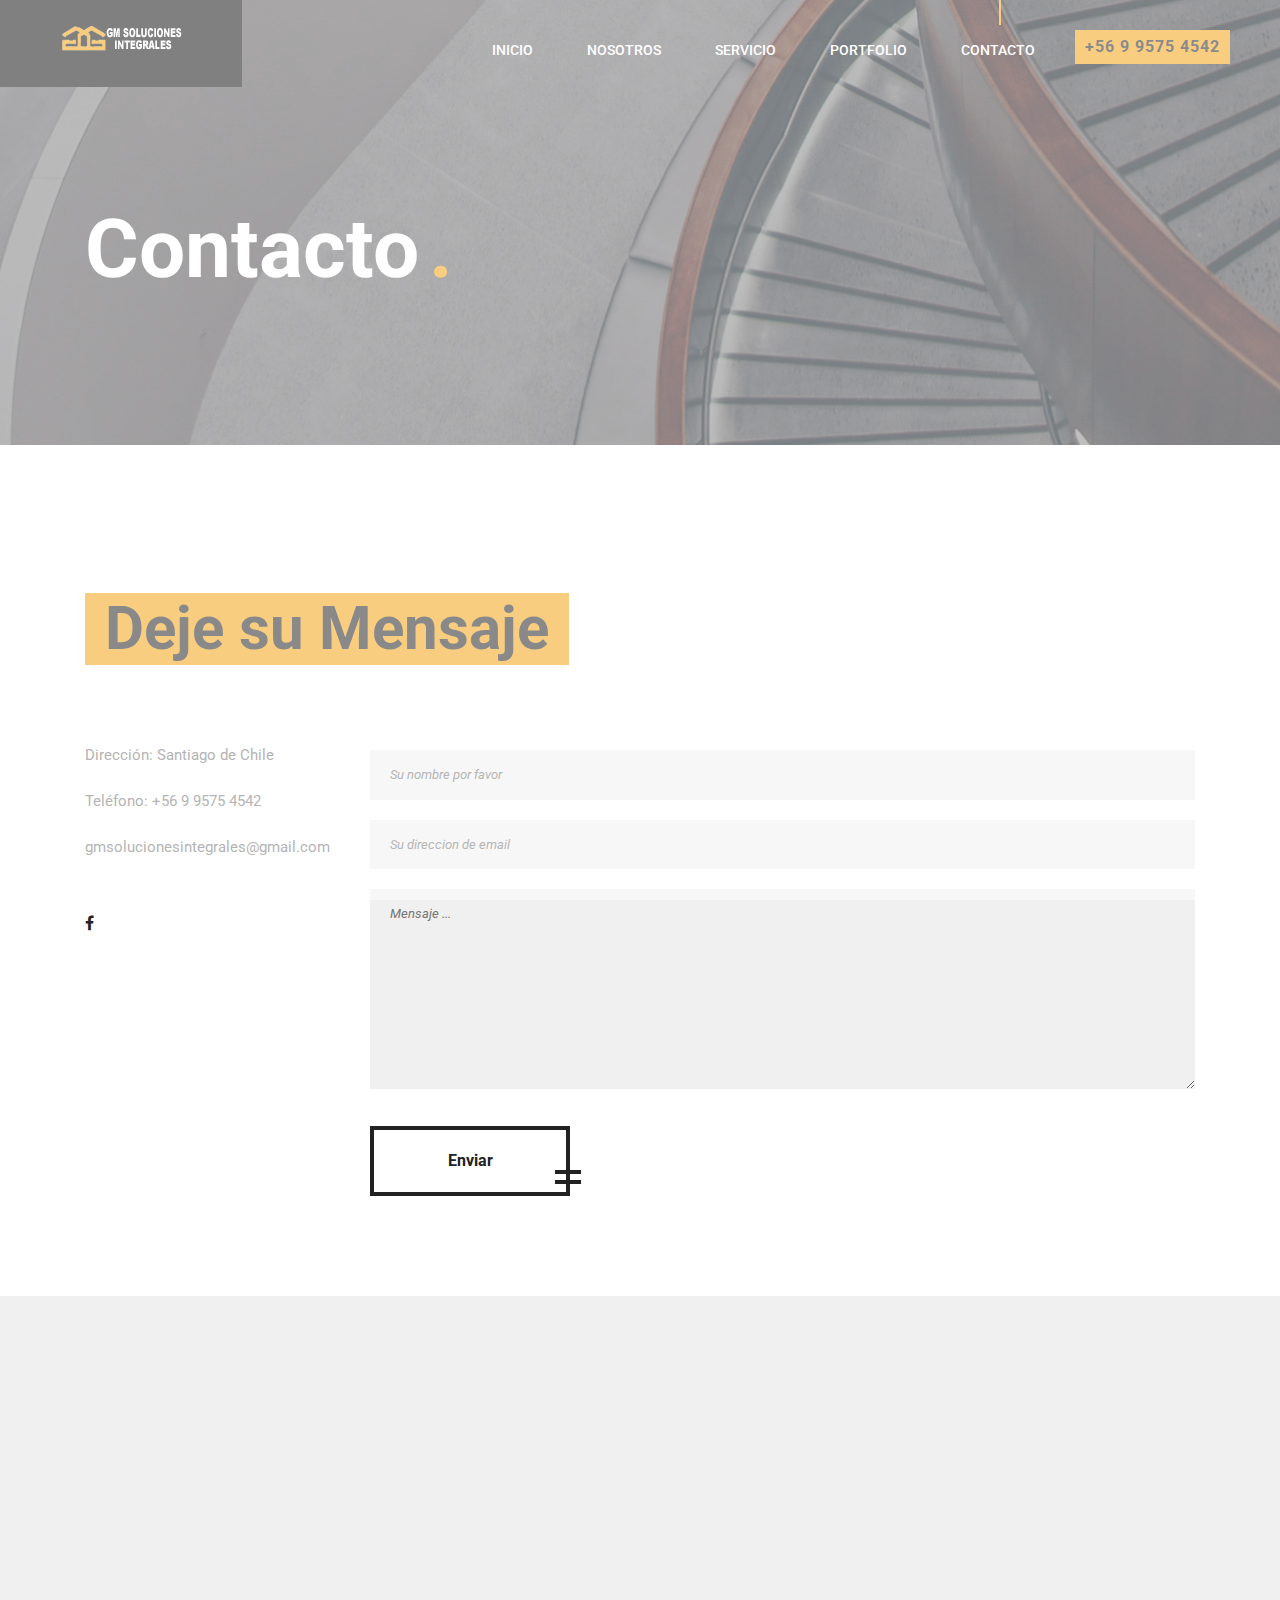
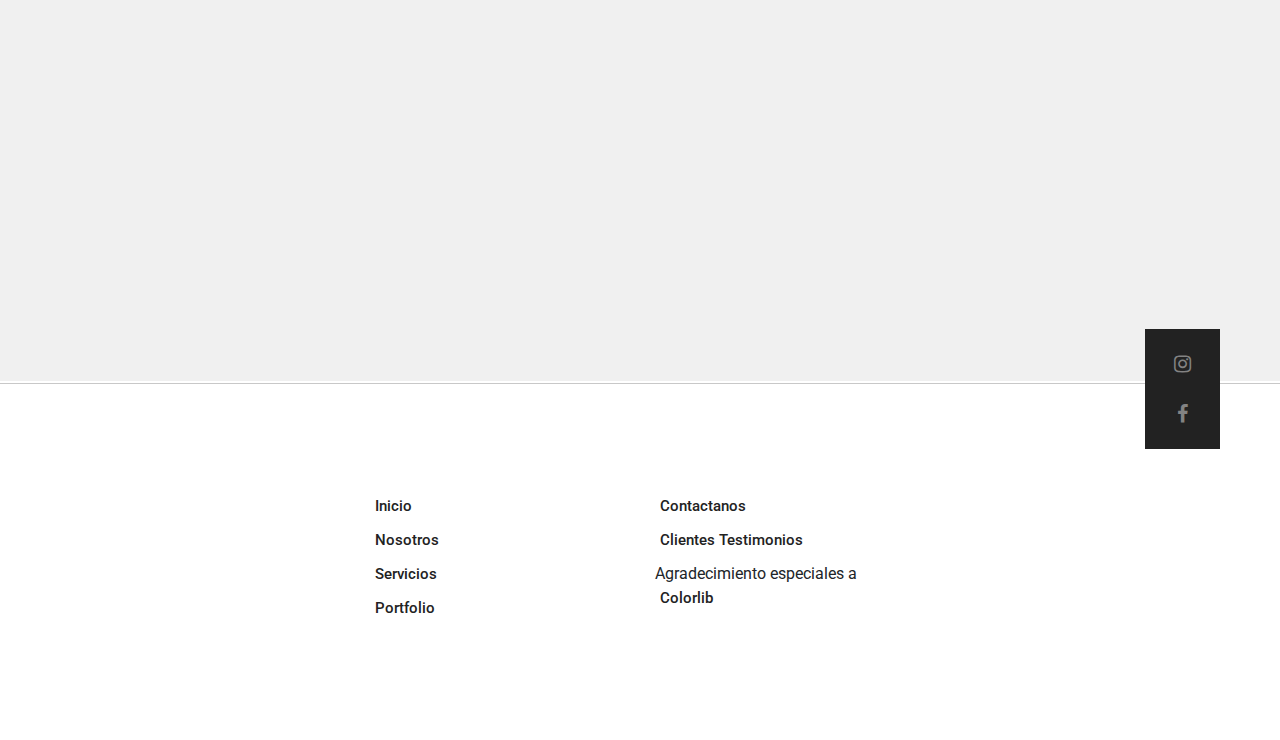
<file: contact.html>
<!DOCTYPE html>
<html lang="en">
<head>
	<title>GM Soluciones Integrales</title>
	<meta charset="UTF-8">
	<meta name="description" content="Arcade - Architecture Template">
	<meta name="keywords" content="arcade, architecture, onepage, creative, html">
	<meta name="viewport" content="width=device-width, initial-scale=1.0">
	<!-- Favicon -->   
	<link href="img/favicon.ico" rel="shortcut icon"/>

	<!-- Google Fonts -->
	<link href="https://fonts.googleapis.com/css?family=Roboto:300,400,500,700" rel="stylesheet">

	<!-- Stylesheets -->
	<link rel="stylesheet" href="css/bootstrap.min.css"/>
	<link rel="stylesheet" href="css/font-awesome.min.css"/>
	<link rel="stylesheet" href="css/animate.css"/>
	<link rel="stylesheet" href="css/owl.carousel.css"/>
	<link rel="stylesheet" href="css/style.css"/>


	<!--[if lt IE 9]>
	  <script src="https://oss.maxcdn.com/html5shiv/3.7.2/html5shiv.min.js"></script>
	  <script src="https://oss.maxcdn.com/respond/1.4.2/respond.min.js"></script>
	<![endif]-->

</head>
<body>
	<!-- Page Preloder -->
	<div id="preloder">
		<div class="loader"></div>
	</div>
	
	<!-- Header section start -->   
	<header class="header-area">
		<a href="index.html" class="logo-area">
			<img src="img/logo.png" alt="">
		</a>
		<div class="nav-switch">
			<i class="fa fa-bars"></i>
		</div>
		<div class="phone-number">+56 9 9575 4542</div>
		<nav class="nav-menu">
			<ul>
				<li><a href="index.html">Inicio</a></li>
				<li><a href="about.html">Nosotros</a></li>
				<li><a href="service.html">Servicio</a></li>
				<li><a href="portfolio.html">Portfolio</a></li>
				<li class="active"><a href="contact.html">Contacto</a></li>
			</ul>
		</nav>
	</header>
	<!-- Header section end -->   
	<script src="https://apps.elfsight.com/p/platform.js" defer></script>
	<div class="elfsight-app-df07dd6a-777d-4426-b868-9aa8be9a4c5b"></div>

	<!-- Page header section start -->
	<section class="page-header-section set-bg" data-setbg="img/header-bg-2.jpg">
		<div class="container">
			<h1 class="header-title">Contacto<span>.</span></h1>
		</div>
	</section>
	<!-- Page header section end -->


	<!-- Page section start -->
	<section class="page-section pt100">
		<div class="container pb100">
			<div class="section-title pt-5">
				<h1>Deje su Mensaje</h1>
			</div>
			<div class="row">
				<div class="col-lg-3 contact-info mb-5 mb-lg-0">
					<p>Dirección: Santiago de Chile </p>
					<p>Teléfono: +56 9 9575 4542</p>
					<p>gmsolucionesintegrales@gmail.com</p>
					<div class="cf-social">
						<a href="#"><i class="fa fa-facebook"></i></a>
						
					</div>
				</div>
				<div class="col-lg-9">
					<form name="contact" class="contact-form" action="enviar.php" method="post" name="contact">

						<input id="Nombre" type="text" placeholder="Su nombre por favor" name="Nombre">
						<input id="Email"  type="email" placeholder="Su direccion de email" name="Email">
						<textarea id="Mensaje" placeholder="Mensaje ..."name="Mensaje"></textarea>
						<button class="site-btn sb-dark" type="submit" >Enviar</button>
					</form> 
					<input type="hidden" name="form-name" value="contact">
				</div>
			</div>
		</div>
		<div class="map-area" id="map-canvas"></div>
	</section>
	<!-- Page section end -->



	<!-- Footer section start -->
	<footer class="footer-section">
		<div class="footer-social">
			<div class="social-links">
				<a href="#"><i class="fa fa-instagram"></i></a>
				<a href="#"><i class="fa fa-facebook"></i></a>
			</div>
		</div>
		<div class="container">
			<div class="row">
				<div class="col-lg-9 offset-lg-3">
					<div class="row">
						<div class="col-md-4">
							<div class="footer-item">
								<ul>
									<li><a href="#">Inicio</a></li>
									<li><a href="#">Nosotros</a></li>
									<li><a href="#">Servicios</a></li>
									<li><a href="#">Portfolio</a></li>
								</ul>
							</div>
						</div>
						
						<div class="col-md-4">
							<div class="footer-item">
								<ul>
									<li><a href="#">Contactanos</a></li>
									<li><a href="#">Clientes Testimonios</a></li>
									<li>Agradecimiento especiales a <a href="https://colorlib.com" target="_blank">Colorlib</a></li>
								</ul>
							</div>
						</div>
					</div>
				</div>
			</div>
		</div>

		<!-- Link back to Colorlib can't be removed. Template is licensed under CC BY 3.0. 
     <div class="copyright">Copyright &copy; <script>document.write(new Date().getFullYear());</script> All rights reserved.  <br>This template is made with <i class="fa fa-heart-o" aria-hidden="true"></i> by <a href="https://colorlib.com" target="_blank">Colorlib</a></div>
     Link back to Colorlib can't be removed. Template is licensed under CC BY 3.0. -->

	</footer>
	<!-- Footer section end -->



	<!--====== Javascripts & Jquery ======-->
	<script src="js/jquery-2.1.4.min.js"></script>
	<script src="js/bootstrap.min.js"></script>
	<script src="js/isotope.pkgd.min.js"></script>
	<script src="js/owl.carousel.min.js"></script>
	<script src="js/jquery.owl-filter.js"></script>
	<script src="js/magnific-popup.min.js"></script>
	<script src="js/circle-progress.min.js"></script>
	<script src="js/main.js"></script>
	
	<!-- load for map 
	<script src="https://maps.googleapis.com/maps/api/js?key=AIzaSyB0YyDTa0qqOjIerob2VTIwo_XVMhrruxo"></script>
	<script src="js/map.js"></script>-->

</body>
</html>
</file>
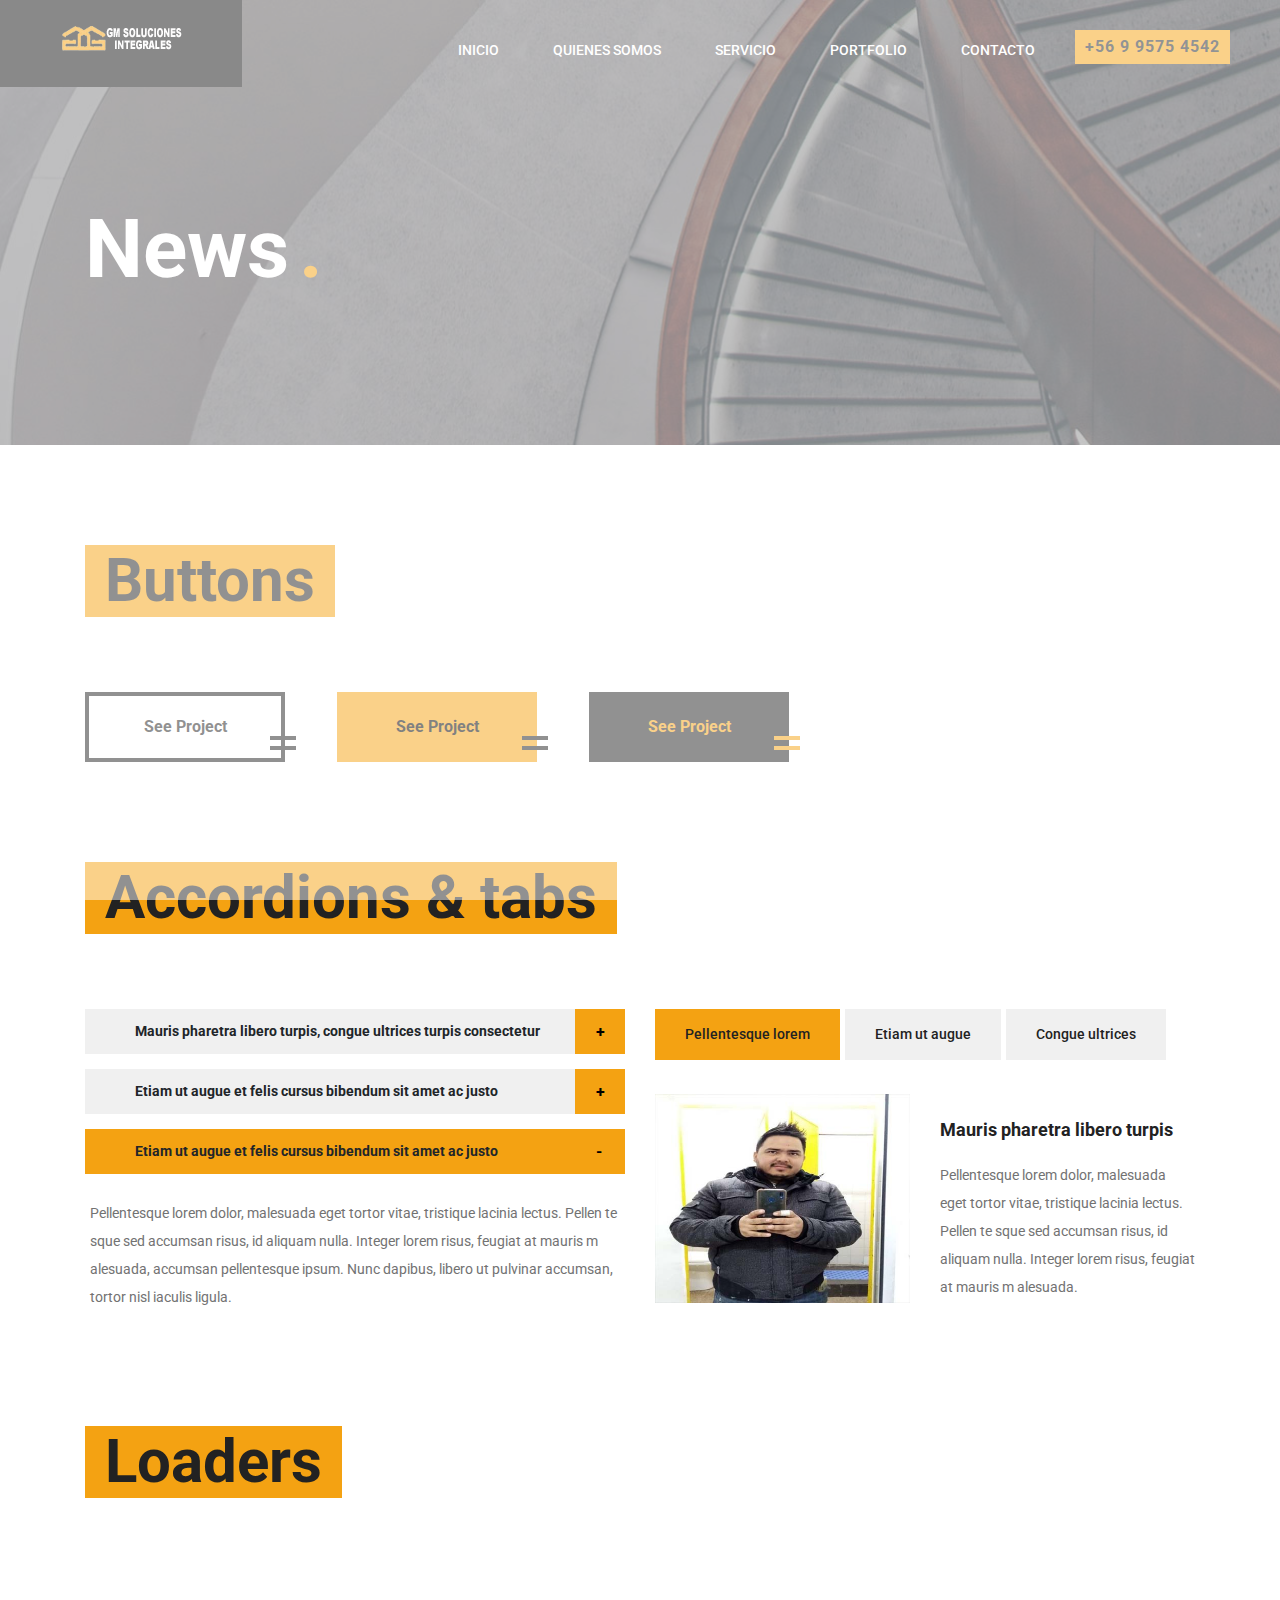
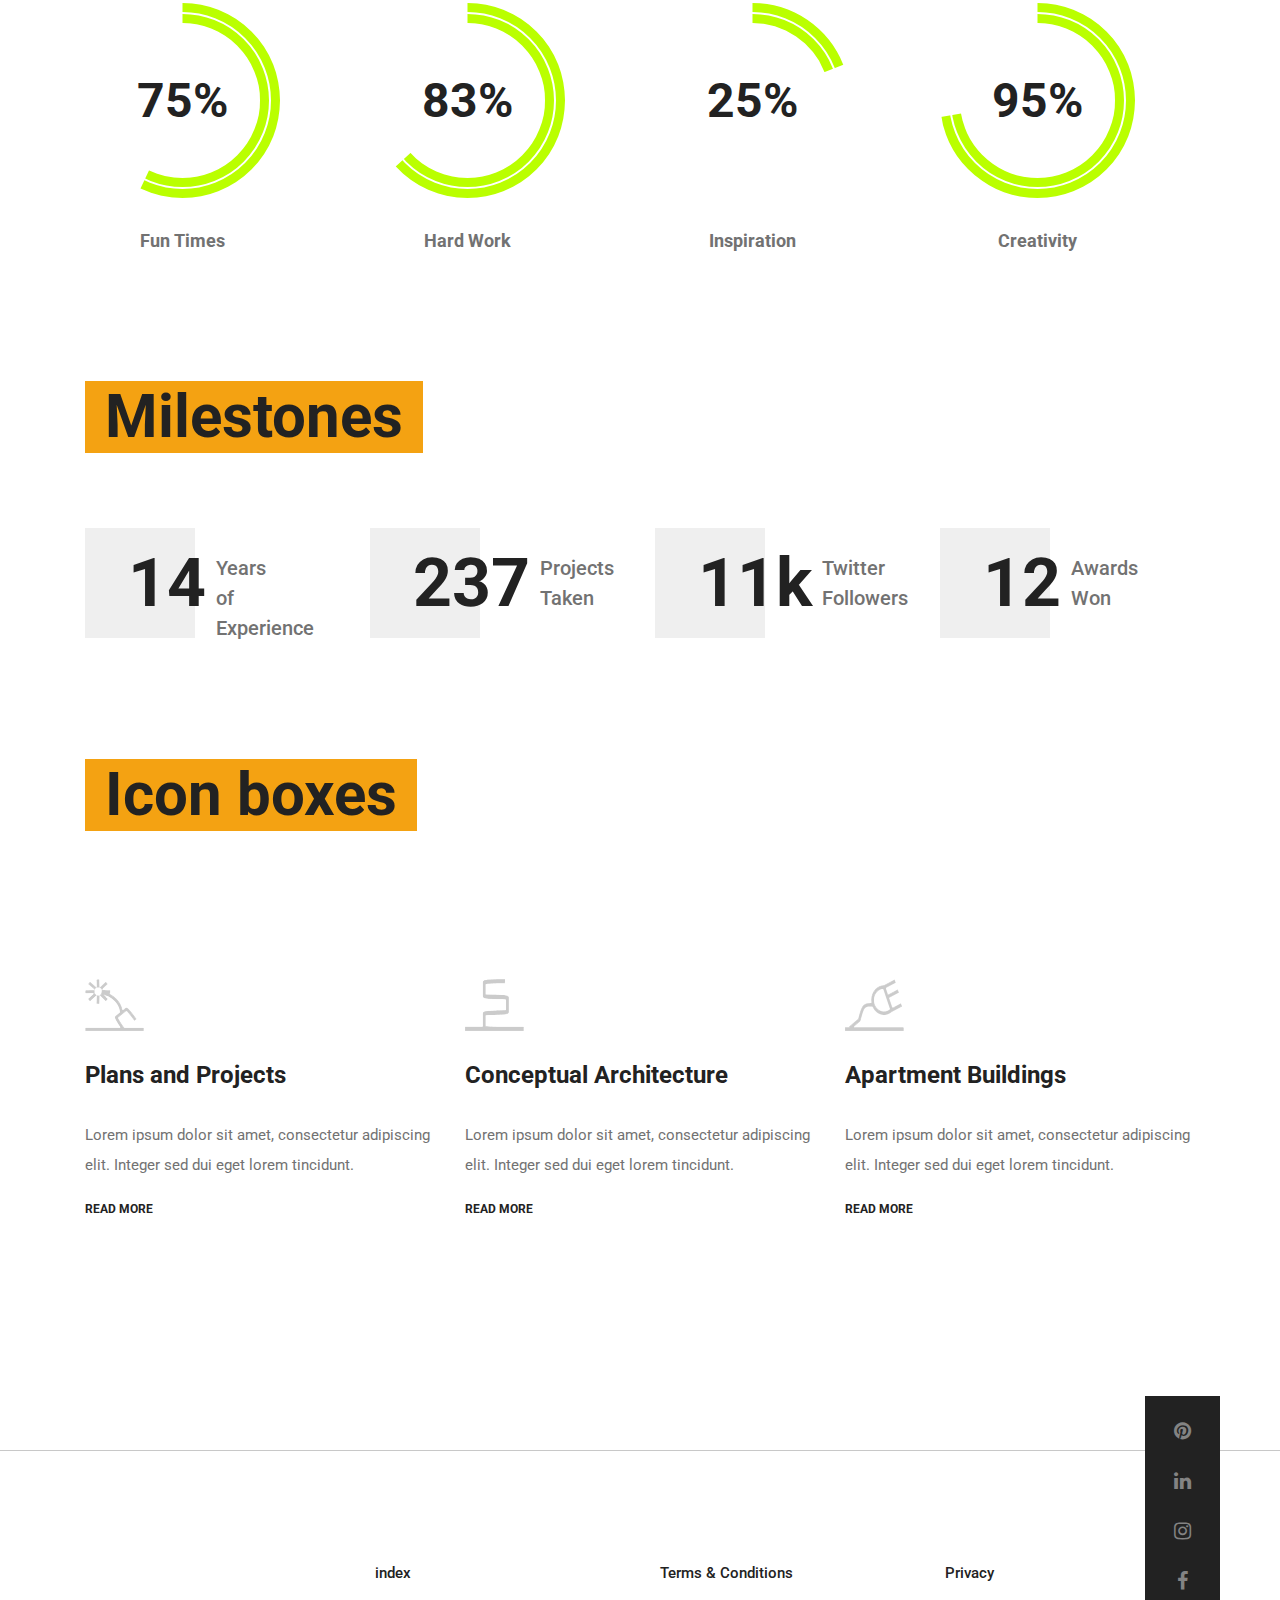
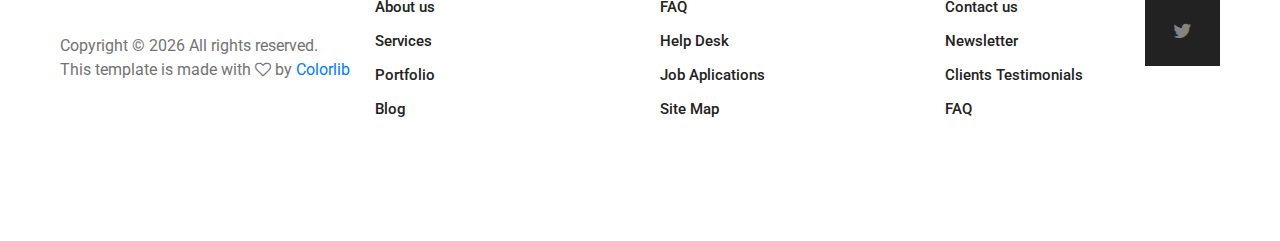
<file: element.html>
<!DOCTYPE html>
<html lang="en">
<head>
	<title>Arcade - Architecture</title>
	<meta charset="UTF-8">
	<meta name="description" content="Arcade - Architecture Template">
	<meta name="keywords" content="arcade, architecture, onepage, creative, html">
	<meta name="viewport" content="width=device-width, initial-scale=1.0">
	<!-- Favicon -->   
	<link href="img/favicon.ico" rel="shortcut icon"/>

	<!-- Google Fonts -->
	<link href="https://fonts.googleapis.com/css?family=Roboto:300,400,500,700" rel="stylesheet">

	<!-- Stylesheets -->
	<link rel="stylesheet" href="css/bootstrap.min.css"/>
	<link rel="stylesheet" href="css/font-awesome.min.css"/>
	<link rel="stylesheet" href="css/animate.css"/>
	<link rel="stylesheet" href="css/owl.carousel.css"/>
	<link rel="stylesheet" href="css/style.css"/>


	<!--[if lt IE 9]>
	  <script src="https://oss.maxcdn.com/html5shiv/3.7.2/html5shiv.min.js"></script>
	  <script src="https://oss.maxcdn.com/respond/1.4.2/respond.min.js"></script>
	<![endif]-->

</head>
<body>
	<!-- Page Preloder -->
	<div id="preloder">
		<div class="loader"></div>
	</div>
	
	<!-- Header section start -->   
	<header class="header-area">
		<a href="index.html" class="logo-area">
			<img src="img/logo.png" alt="">
		</a>
		<div class="nav-switch">
			<i class="fa fa-bars"></i>
		</div>
		<div class="phone-number">+56 9 9575 4542</div>
		<nav class="nav-menu">
			<ul>
				<li><a href="index.html">Inicio</a></li>
				<li><a href="about.html">Quienes Somos</a></li>
				<li><a href="service.html">Servicio</a></li>
				<li><a href="portfolio.html">Portfolio</a></li>
				<li><a href="contact.html">Contacto</a></li>
			</ul>
		</nav>
	</header>
	<!-- Header section end -->   


	<!-- Page header section start -->
	<section class="page-header-section set-bg" data-setbg="img/header-bg-2.jpg">
		<div class="container">
			<h1 class="header-title">News<span>.</span></h1>
		</div>
	</section>
	<!-- Page header section end -->


	<!-- Page section start -->	
	<section class="page-section spad">
		<div class="container">
			<!-- Single element -->
			<div class="element">
				<div class="section-title">
					<h1>Buttons</h1>
				</div>
				<div class="buttons">
					<button class="site-btn sb-dark mr-5">See Project</button>
					<button class="site-btn sb-solid-color mr-5">See Project</button>
					<button class="site-btn sb-solid-dark">See Project</button>
				</div>
			</div>
			<!-- Single element -->
			<div class="element">
				<div class="section-title">
					<h1>Accordions & tabs</h1>
				</div>
				<div class="row">
					<!-- Accordions -->
					<div class="col-md-6">
						<div id="accordion" class="accordion-area">
							<div class="panel">
								<div class="panel-header" id="headingOne">
									Mauris pharetra libero turpis, congue ultrices turpis consectetur 
									<button class="panel-link" data-toggle="collapse" data-target="#collapse1" aria-expanded="false" aria-controls="collapse1"></button>
								</div>
								<div id="collapse1" class="collapse" aria-labelledby="headingOne" data-parent="#accordion">
									<div class="panel-body">
										<p>Pellentesque lorem dolor, malesuada eget tortor vitae, tristique lacinia lectus. Pellen te sque sed accumsan risus, id aliquam nulla. Integer lorem risus, feugiat at mauris m alesuada, accumsan pellentesque ipsum. Nunc dapibus, libero ut pulvinar accumsan, tortor nisl iaculis ligula. </p>
									</div>
								</div>
							</div>
							<div class="panel">
								<div class="panel-header" id="headingTwo">
									Etiam ut augue et felis cursus bibendum sit amet ac justo
									<button class="panel-link" data-toggle="collapse" data-target="#collapse2" aria-expanded="false" aria-controls="collapse2"></button>
								</div>
								<div id="collapse2" class="collapse" aria-labelledby="headingTwo" data-parent="#accordion">
									<div class="panel-body">
										<p>Pellentesque lorem dolor, malesuada eget tortor vitae, tristique lacinia lectus. Pellen te sque sed accumsan risus, id aliquam nulla. Integer lorem risus, feugiat at mauris m alesuada, accumsan pellentesque ipsum. Nunc dapibus, libero ut pulvinar accumsan, tortor nisl iaculis ligula. </p>
									</div>
								</div>
							</div>
							<div class="panel">
								<div class="panel-header active" id="headingThree">
									Etiam ut augue et felis cursus bibendum sit amet ac justo
									<button class="panel-link" data-toggle="collapse" data-target="#collapse3" aria-expanded="true" aria-controls="collapse3"></button>
								</div>
								<div id="collapse3" class="collapse show" aria-labelledby="headingThree" data-parent="#accordion">
									<div class="panel-body">
										<p>Pellentesque lorem dolor, malesuada eget tortor vitae, tristique lacinia lectus. Pellen te sque sed accumsan risus, id aliquam nulla. Integer lorem risus, feugiat at mauris m alesuada, accumsan pellentesque ipsum. Nunc dapibus, libero ut pulvinar accumsan, tortor nisl iaculis ligula. </p>
									</div>
								</div>
							</div>
						</div>
					</div>
					<div class="col-lg-6">
						<div class="tab-element">
							<ul class="nav nav-tabs" id="myTab" role="tablist">
								<li class="nav-item">
									<a class="nav-link active" id="1-tab" data-toggle="tab" href="#tab-1" role="tab" aria-controls="tab-1" aria-selected="true">Pellentesque lorem </a>
								</li>
								<li class="nav-item">
									<a class="nav-link" id="2-tab" data-toggle="tab" href="#tab-2" role="tab" aria-controls="tab-2" aria-selected="false">Etiam ut augue</a>
								</li>
								<li class="nav-item">
									<a class="nav-link" id="3-tab" data-toggle="tab" href="#tab-3" role="tab" aria-controls="tab-3" aria-selected="false">Congue ultrices</a>
								</li>
							</ul>
							<div class="tab-content" id="myTabContent">
								<!-- single tab content -->
								<div class="tab-pane fade show active" id="tab-1" role="tabpanel" aria-labelledby="tab-1">
									<div class="row">
										<div class="col-md-6">
											<img src="img/element.jpg" alt="">
										</div>
										<div class="col-md-6">
											<h4>Mauris pharetra libero turpis</h4>
											<p>Pellentesque lorem dolor, malesuada eget tortor vitae, tristique lacinia lectus. Pellen te sque sed accumsan risus, id aliquam nulla. Integer lorem risus, feugiat at mauris m alesuada.</p>
										</div>
									</div>
								</div>
								<div class="tab-pane fade" id="tab-2" role="tabpanel" aria-labelledby="tab-2">
									<div class="row">
										<div class="col-md-6">
											<img src="img/element.jpg" alt="">
										</div>
										<div class="col-md-6">
											<h4>Mauris pharetra libero turpis 2</h4>
											<p>Pellentesque lorem dolor, malesuada eget tortor vitae, tristique lacinia lectus. Pellen te sque sed accumsan risus, id aliquam nulla. Integer lorem risus, feugiat at mauris m alesuada.</p>
										</div>
									</div>
								</div>
								<div class="tab-pane fade" id="tab-3" role="tabpanel" aria-labelledby="tab-3">
									<div class="row">
										<div class="col-md-6">
											<img src="img/element.jpg" alt="">
										</div>
										<div class="col-md-6">
											<h4>Mauris pharetra libero turpis 3</h4>
											<p>Pellentesque lorem dolor, malesuada eget tortor vitae, tristique lacinia lectus. Pellen te sque sed accumsan risus, id aliquam nulla. Integer lorem risus, feugiat at mauris m alesuada.</p>
										</div>
									</div>
								</div>
							</div>
						</div>
					</div>
				</div>
			</div>
			<!-- Single element -->
			<div class="element">
				<div class="section-title">
					<h1>Loaders</h1>
				</div>
				<div class="row">
					<div class="col-lg-3 col-md-6">
						<div class="circle-progress">
							<div id="progress1" class="prog-circle"></div>
							<div class="progress-info">
								<h2>75%</h2>
							</div>
							<div class="prog-title">
								<h3>Fun Times</h3>
							</div>			
						</div>
					</div>
					<div class="col-lg-3 col-md-6">
						<div class="circle-progress">
							<div id="progress2" class="prog-circle"></div>
							<div class="progress-info">
								<h2>83%</h2>
							</div>
							<div class="prog-title">
								<h3>Hard Work</h3>
							</div>			
						</div>
					</div>
					<div class="col-lg-3 col-md-6">
						<div class="circle-progress">
							<div id="progress3" class="prog-circle"></div>
							<div class="progress-info">
								<h2>25%</h2>
							</div>
							<div class="prog-title">
								<h3>Inspiration</h3>
							</div>			
						</div>
					</div>
					<div class="col-lg-3 col-md-6">
						<div class="circle-progress">
							<div id="progress4" class="prog-circle"></div>
							<div class="progress-info">
								<h2>95%</h2>
							</div>
							<div class="prog-title">
								<h3>Creativity</h3>
							</div>			
						</div>
					</div>
				</div>
			</div>
			<div class="element">
				<div class="section-title">
					<h1>Milestones</h1>
				</div>
				<div class="row">
					<div class="col-lg-3 col-md-6">
						<div class="milestone">
							<h2>14</h2>
							<p>Years <br>of <br>Experience</p>
						</div>
					</div>
					<div class="col-lg-3 col-md-6">
						<div class="milestone">
							<h2>237</h2>
							<p>Projects <br>Taken</p>
						</div>
					</div>
					<div class="col-lg-3 col-md-6">
						<div class="milestone">
							<h2>11k</h2>
							<p>Twitter <br>Followers</p>
						</div>
					</div>
					<div class="col-lg-3 col-md-6">
						<div class="milestone">
							<h2>12</h2>
							<p>Awards <br>Won</p>
						</div>
					</div>
				</div>
			</div>
			<div class="element">
				<div class="section-title">
					<h1>Icon boxes</h1>
				</div>
				<div class="row">
					<div class="col-lg-4 col-md-6">
						<div class="service-box">
							<div class="sb-icon">
								<div class="sb-img-icon">
									<img src="img/icon/dark/1.png" alt="">
								</div>
							</div>
							<h3>Plans and Projects</h3>
							<p>Lorem ipsum dolor sit amet, consectetur adipiscing elit. Integer sed dui eget lorem tincidunt.</p>
							<a href="#" class="readmore">READ MORE</a>
						</div>
					</div>
					<div class="col-lg-4 col-md-6">
						<div class="service-box">
							<div class="sb-icon">
								<div class="sb-img-icon">
									<img src="img/icon/dark/2.png" alt="">
								</div>
							</div>
							<h3>Conceptual Architecture</h3>
							<p>Lorem ipsum dolor sit amet, consectetur adipiscing elit. Integer sed dui eget lorem tincidunt.</p>
							<a href="#" class="readmore">READ MORE</a>
						</div>
					</div>
					<div class="col-lg-4 col-md-6">
						<div class="service-box">
							<div class="sb-icon">
								<div class="sb-img-icon">
									<img src="img/icon/dark/3.png" alt="">
								</div>
							</div>
							<h3>Apartment Buildings</h3>
							<p>Lorem ipsum dolor sit amet, consectetur adipiscing elit. Integer sed dui eget lorem tincidunt.</p>
							<a href="#" class="readmore">READ MORE</a>
						</div>
					</div>
				</div>
			</div>
		</div>
	</section>
	<!-- Page section end -->


	<!-- Footer section start -->
	<footer class="footer-section">
		<div class="footer-social">
			<div class="social-links">
				<a href="#"><i class="fa fa-pinterest"></i></a>
				<a href="#"><i class="fa fa-linkedin"></i></a>
				<a href="#"><i class="fa fa-instagram"></i></a>
				<a href="#"><i class="fa fa-facebook"></i></a>
				<a href="#"><i class="fa fa-twitter"></i></a>
			</div>
		</div>
		<div class="container">
			<div class="row">
				<div class="col-lg-9 offset-lg-3">
					<div class="row">
						<div class="col-md-4">
							<div class="footer-item">
								<ul>
									<li><a href="#">index</a></li>
									<li><a href="#">About us</a></li>
									<li><a href="#">Services</a></li>
									<li><a href="#">Portfolio</a></li>
									<li><a href="#">Blog</a></li>
								</ul>
							</div>
						</div>
						<div class="col-md-4">
							<div class="footer-item">
								<ul>
									<li><a href="#">Terms & Conditions</a></li>
									<li><a href="#">FAQ</a></li>
									<li><a href="#">Help Desk</a></li>
									<li><a href="#">Job Aplications</a></li>
									<li><a href="#">Site Map</a></li>
								</ul>
							</div>
						</div>
						<div class="col-md-4">
							<div class="footer-item">
								<ul>
									<li><a href="#">Privacy</a></li>
									<li><a href="#">Contact us</a></li>
									<li><a href="#">Newsletter</a></li>
									<li><a href="#">Clients Testimonials</a></li>
									<li><a href="#">FAQ</a></li>
								</ul>
							</div>
						</div>
					</div>
				</div>
			</div>
		</div>
		<!-- Link back to Colorlib can't be removed. Template is licensed under CC BY 3.0. -->
     <div class="copyright">Copyright &copy; <script>document.write(new Date().getFullYear());</script> All rights reserved.  <br>This template is made with <i class="fa fa-heart-o" aria-hidden="true"></i> by <a href="https://colorlib.com" target="_blank">Colorlib</a></div>
    <!-- Link back to Colorlib can't be removed. Template is licensed under CC BY 3.0. -->
	</footer>
	<!-- Footer section end -->




	<!--====== Javascripts & Jquery ======-->
	<script src="js/jquery-2.1.4.min.js"></script>
	<script src="js/bootstrap.min.js"></script>
	<script src="js/isotope.pkgd.min.js"></script>
	<script src="js/owl.carousel.min.js"></script>
	<script src="js/jquery.owl-filter.js"></script>
	<script src="js/magnific-popup.min.js"></script>
	<script src="js/circle-progress.min.js"></script>
	<script src="js/main.js"></script>
</body>
</html>
</file>
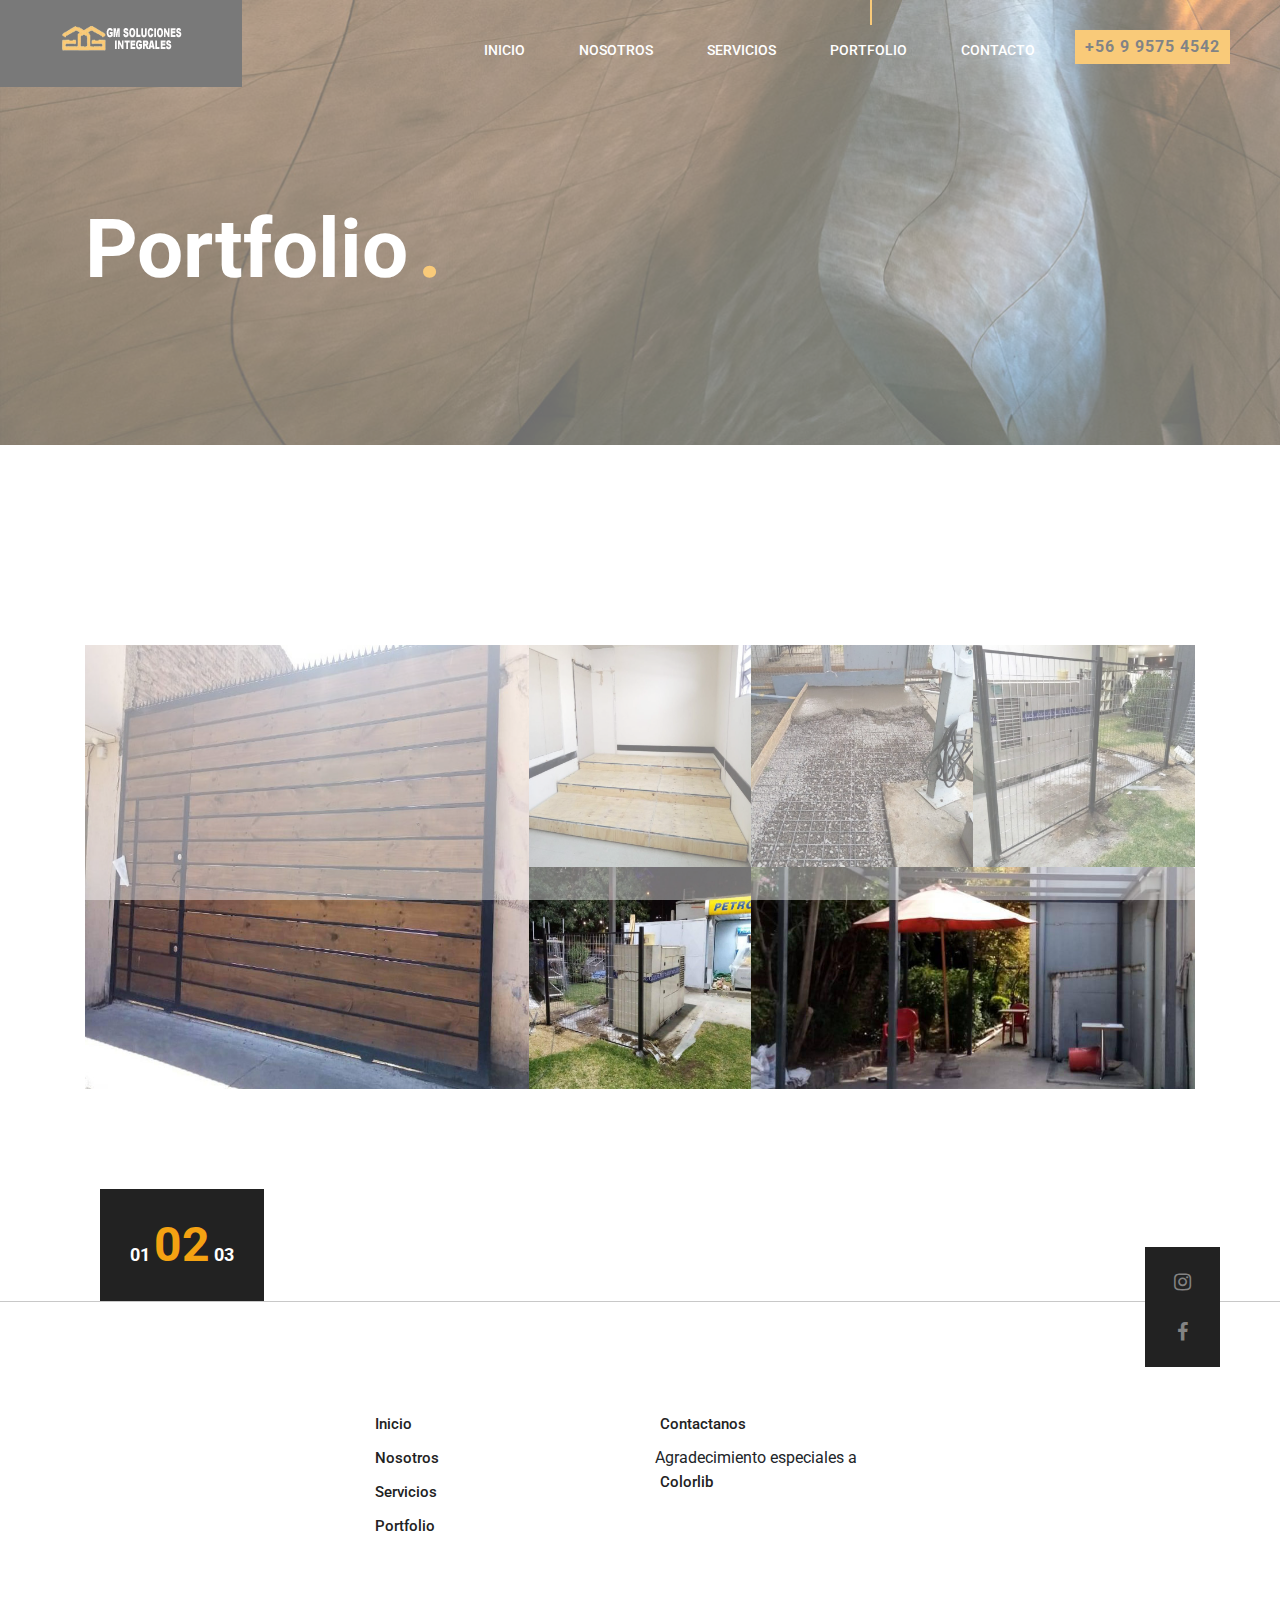
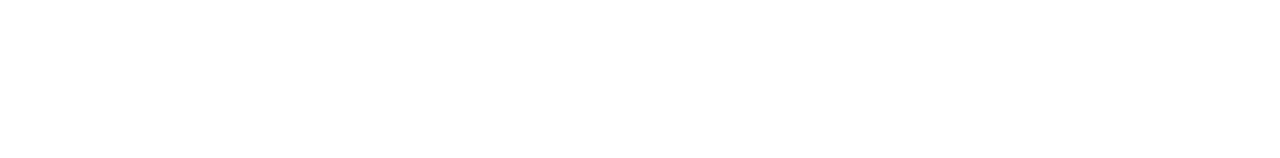
<file: portfolio.html>
<!DOCTYPE html>
<html lang="en">
<head>
	<title>GM Soluciones Integrales</title>
	<meta charset="UTF-8">
	<meta name="description" content="Arcade - Architecture Template">
	<meta name="keywords" content="arcade, architecture, onepage, creative, html">
	<meta name="viewport" content="width=device-width, initial-scale=1.0">
	<!-- Favicon -->   
	<link href="img/favicon.ico" rel="shortcut icon"/>

	<!-- Google Fonts -->
	<link href="https://fonts.googleapis.com/css?family=Roboto:300,400,500,700" rel="stylesheet">

	<!-- Stylesheets -->
	<link rel="stylesheet" href="css/bootstrap.min.css"/>
	<link rel="stylesheet" href="css/font-awesome.min.css"/>
	<link rel="stylesheet" href="css/animate.css"/>
	<link rel="stylesheet" href="css/magnific-popup.css"/>
	<link rel="stylesheet" href="css/owl.carousel.css"/>
	<link rel="stylesheet" href="css/style.css"/>


	<!--[if lt IE 9]>
	  <script src="https://oss.maxcdn.com/html5shiv/3.7.2/html5shiv.min.js"></script>
	  <script src="https://oss.maxcdn.com/respond/1.4.2/respond.min.js"></script>
	<![endif]-->

</head>
<body>
	<!-- Page Preloder -->
	<div id="preloder">
		<div class="loader"></div>
	</div>
	
	<!-- Header section start -->   
	<header class="header-area">
		<a href="index.html" class="logo-area">
			<img src="img/logo.png" alt="">
		</a>
		<div class="nav-switch">
			<i class="fa fa-bars"></i>
		</div>
		<div class="phone-number">+56 9 9575 4542</div>
		<nav class="nav-menu">
			<ul>
				<li><a href="index.html">Inicio</a></li>
				<li><a href="about.html">Nosotros</a></li>
				<li><a href="service.html">Servicios</a></li>
				<li class="active"><a href="portfolio.html">Portfolio</a></li>
				<li><a href="contact.html">Contacto</a></li>
			</ul>
		</nav>
	</header>
	<!-- Header section end -->   


	<!-- Page header section start -->
	<section class="page-header-section set-bg" data-setbg="img/header-bg.jpg">
		<div class="container">
			<h1 class="header-title">Portfolio<span>.</span></h1>
		</div>
	</section>
	<!-- Page header section end -->


	<!-- Page section start -->
	<div class="page-section spad">
		<div class="container">
			<!-- portfolio filter menu 
			<ul class="portfolio-filter">
				<li class="filter" data-filter="*">All</li>
				<li class="filter" data-filter=".photo">Photography</li>
				<li class="filter" data-filter=".design">Design</li>
				<li class="filter" data-filter=".iden">Identity</li>
				<li class="filter" data-filter=".corp">Corporate</li>
				<li class="filter" data-filter=".uxui">UI/UX</li>
			</ul>
		</div>
		 portfolio items -->
		<div class="portfolio-warp spad">
			<div id="portfolio">
				<div class="grid-sizer"></div>
				<!-- portfolio item -->
				<div class="grid-item set-bg grid-wide photo" data-setbg="img/portfolio/1.jpg"><a class="img-popup" href="img/portfolio/1.jpg"></a></div>
				<!-- portfolio item -->
				<div class="grid-item set-bg design corp" data-setbg="img/portfolio/2.jpg"><a class="img-popup" href="img/portfolio/2.jpg"></a></div>
				<!-- portfolio item -->
				<div class="grid-item set-bg iden photo uxui" data-setbg="img/portfolio/3.jpg"><a class="img-popup" href="img/portfolio/3.jpg"></a></div>
				<!-- portfolio item -->
				<div class="grid-item set-bg corp design" data-setbg="img/portfolio/4.jpg"><a class="img-popup" href="img/portfolio/4.jpg"></a></div>
				<!-- portfolio item -->
				<div class="grid-item set-bg uxui iden" data-setbg="img/portfolio/5.jpg"><a class="img-popup" href="img/portfolio/5.jpg"></a></div>
				<!-- portfolio item -->
				<div class="grid-item set-bg grid-long design corp" data-setbg="img/portfolio/6.jpg"><a class="img-popup" href="img/portfolio/6.jpg"></a></div>
			</div>
		</div>
		<div class="container">
			<div class="pagination">
				<a href="#">01</a>
				<a href="" class="active">02</a>
				<a href="">03</a>
			</div>
		</div>
	</div>
	<!-- Page section end -->



	<!-- Footer section start -->
	<footer class="footer-section">
		<div class="footer-social">
			<div class="social-links">
				<a href="#"><i class="fa fa-instagram"></i></a>
				<a href="#"><i class="fa fa-facebook"></i></a>
			</div>
		</div>
		<div class="container">
			<div class="row">
				<div class="col-lg-9 offset-lg-3">
					<div class="row">
						<div class="col-md-4">
							<div class="footer-item">
								<ul>
									<li><a href="index.html">Inicio</a></li>
									<li><a href="about.html">Nosotros</a></li>
									<li><a href="service.html">Servicios</a></li>
									<li><a href="portfolio.html">Portfolio</a></li>
								</ul>
							</div>
						</div>
						
						<div class="col-md-4">
							<div class="footer-item">
								<ul>
									<li><a href="contact.html">Contactanos</a></li>
									<li>Agradecimiento especiales a <a href="https://colorlib.com" target="_blank">Colorlib</a></li>
								</ul>
							</div>
						</div>
					</div>
				</div>
			</div>
		</div>

		<!-- Link back to Colorlib can't be removed. Template is licensed under CC BY 3.0. 
     <div class="copyright">Copyright &copy; <script>document.write(new Date().getFullYear());</script> All rights reserved.  <br>This template is made with <i class="fa fa-heart-o" aria-hidden="true"></i> by <a href="https://colorlib.com" target="_blank">Colorlib</a></div>
     Link back to Colorlib can't be removed. Template is licensed under CC BY 3.0. -->

	</footer>
	<!-- Footer section end -->	<!-- Footer section end -->



	<!--====== Javascripts & Jquery ======-->
	<script src="js/jquery-2.1.4.min.js"></script>
	<script src="js/bootstrap.min.js"></script>
	<script src="js/isotope.pkgd.min.js"></script>
	<script src="js/owl.carousel.min.js"></script>
	<script src="js/jquery.owl-filter.js"></script>
	<script src="js/magnific-popup.min.js"></script>
	<script src="js/circle-progress.min.js"></script>
	<script src="js/main.js"></script>
</body>
</html>
</file>
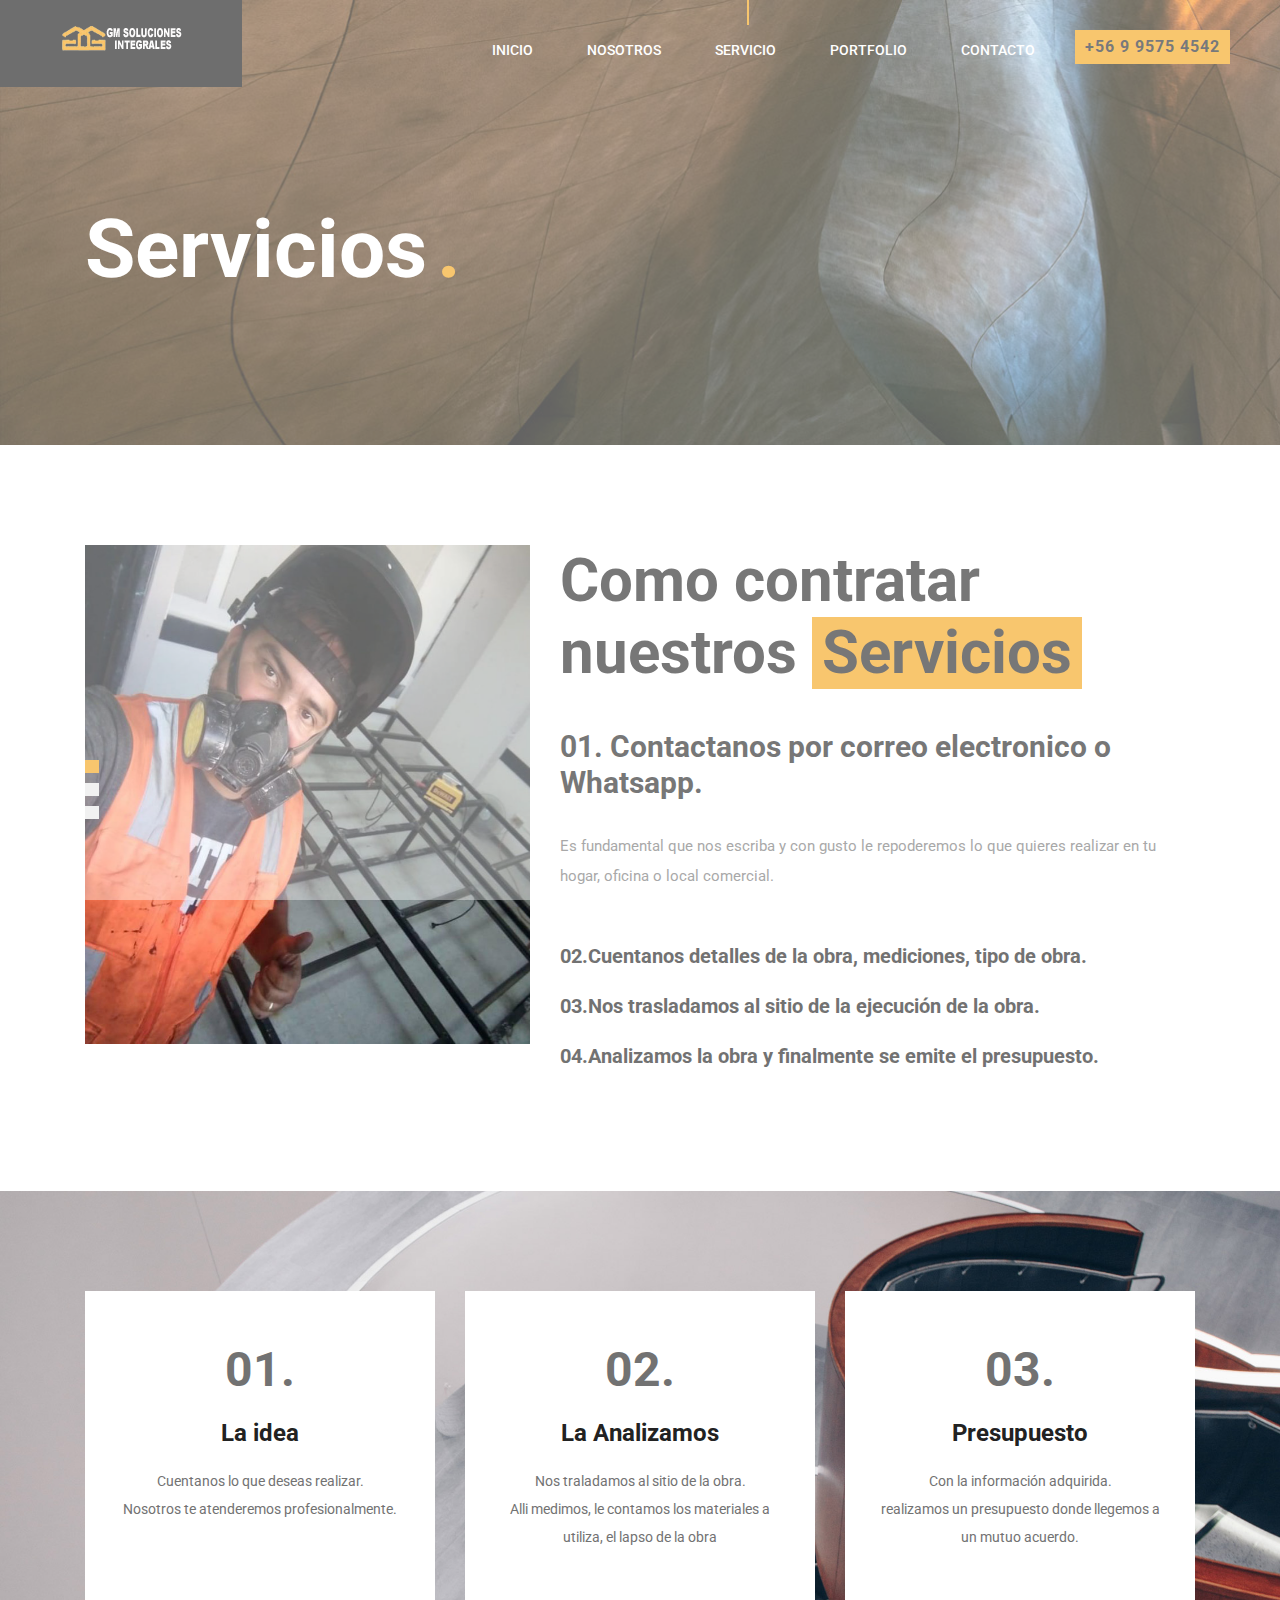
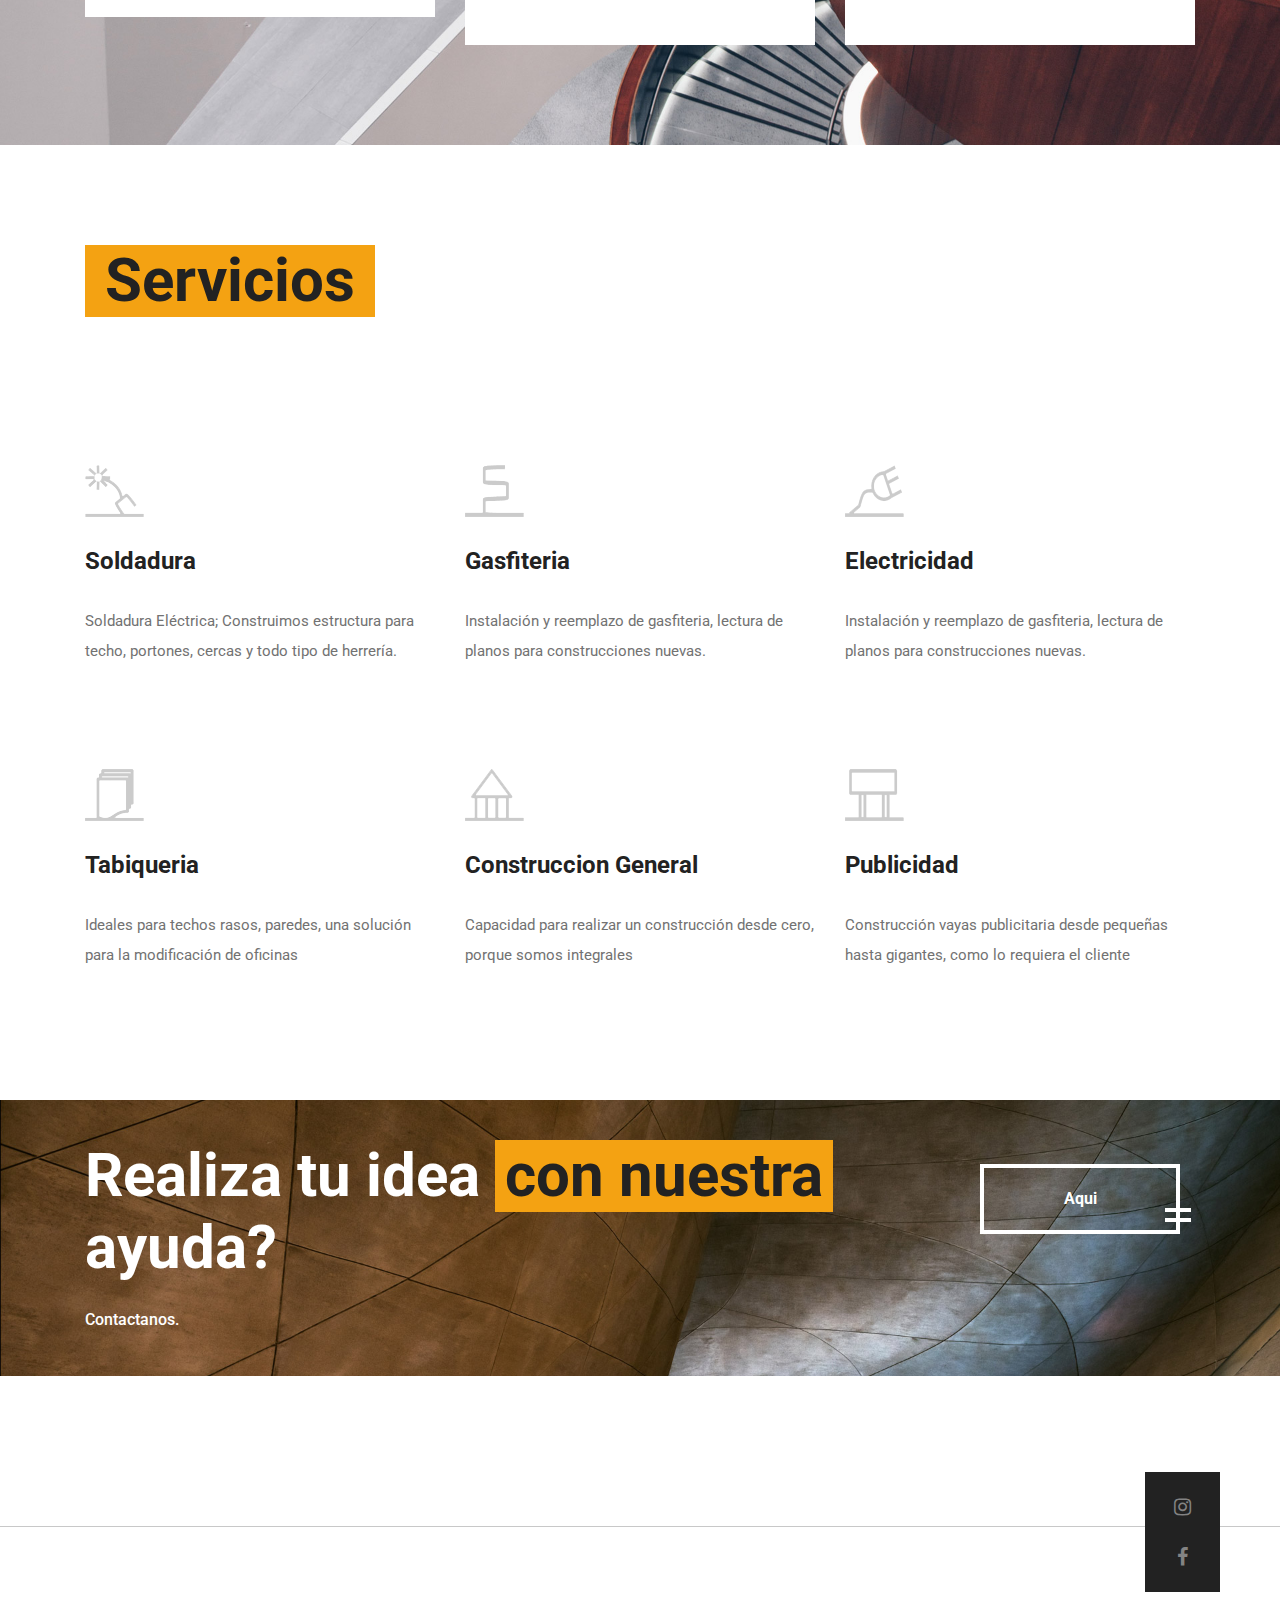
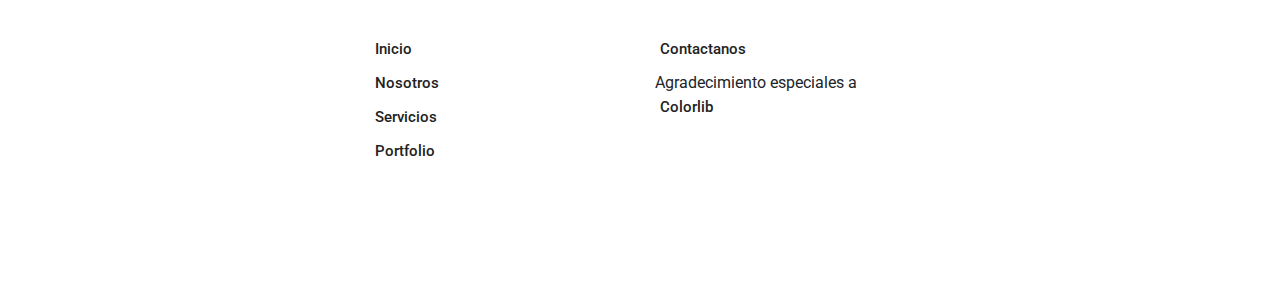
<file: service.html>
<!DOCTYPE html>
<html lang="en">
<head>
	<title>GM Soluciones Integrales</title>
	<meta charset="UTF-8">
	<meta name="description" content="Arcade - Architecture Template">
	<meta name="keywords" content="arcade, architecture, onepage, creative, html">
	<meta name="viewport" content="width=device-width, initial-scale=1.0">
	<!-- Favicon -->   
	<link href="img/favicon.ico" rel="shortcut icon"/>

	<!-- Google Fonts -->
	<link href="https://fonts.googleapis.com/css?family=Roboto:300,400,500,700" rel="stylesheet">

	<!-- Stylesheets -->
	<link rel="stylesheet" href="css/bootstrap.min.css"/>
	<link rel="stylesheet" href="css/font-awesome.min.css"/>
	<link rel="stylesheet" href="css/animate.css"/>
	<link rel="stylesheet" href="css/owl.carousel.css"/>
	<link rel="stylesheet" href="css/style.css"/>


	<!--[if lt IE 9]>
	  <script src="https://oss.maxcdn.com/html5shiv/3.7.2/html5shiv.min.js"></script>
	  <script src="https://oss.maxcdn.com/respond/1.4.2/respond.min.js"></script>
	<![endif]-->

</head>
<body>
	<!-- Page Preloder -->
	<div id="preloder">
		<div class="loader"></div>
	</div>
	
	<!-- Header section start -->   
	<header class="header-area">
		<a href="index.html" class="logo-area">
			<img src="img/logo.png" alt="">
		</a>
		<div class="nav-switch">
			<i class="fa fa-bars"></i>
		</div>
		<div class="phone-number">+56 9 9575 4542</div>
		<nav class="nav-menu">
			<ul>
				<li><a href="index.html">Inicio</a></li>
				<li><a href="about.html">Nosotros</a></li>
				<li class="active"><a href="service.html">Servicio</a></li>
				<li><a href="portfolio.html">Portfolio</a></li>
				<li><a href="contact.html">Contacto</a></li>
			</ul>
		</nav>
	</header>
	<!-- Header section end -->   
	<script src="https://apps.elfsight.com/p/platform.js" defer></script>
	<div class="elfsight-app-df07dd6a-777d-4426-b868-9aa8be9a4c5b"></div>

	<!-- Page header section start -->
	<section class="page-header-section set-bg" data-setbg="img/header-bg.jpg">
		<div class="container">
			<h1 class="header-title">Servicios<span>.</span></h1>
		</div>
	</section>
	<!-- Page header section end -->



	<!-- Intro section start -->
	<section class="intro-section spad">
		<div class="container">
			<div class="row">
				<div class="col-lg-5">
					<div class="service-slider">
						<div class="ss-single">
							<img src="img/service/1.jpg" alt="">
						</div>
						<div class="ss-single">
							<img src="img/service/2.jpg" alt="">
						</div>
						<div class="ss-single">
							<img src="img/service/3.jpg" alt="">
						</div>
					</div>
				</div>
				<div class="col-lg-7 service-text">
					<h1>Como contratar nuestros <span>Servicios</span></h1>
					<h2>01. Contactanos por correo electronico o Whatsapp.</h2>
					<p>Es fundamental que nos escriba y con gusto le repoderemos lo que quieres realizar en tu hogar, oficina o local comercial. </p>
					<ol>
						<li>02.Cuentanos detalles de la obra, mediciones, tipo de obra. </li>
						<li>03.Nos trasladamos al sitio de la ejecución de la obra.</li>
						<li>04.Analizamos la obra y finalmente se emite el presupuesto.</li>
					</ol>
				</div>
			</div>
		</div>
	</section>
	<!-- Intro section end -->


	<!-- Service box section start -->
	<div class="service-box-section spad set-bg" data-setbg="img/service-bg.jpg">
		<div class="container">
			<div class="row">
				<div class="col-lg-4 col-md-6">
					<div class="solid-service-box">
						<h2>01.</h2>
						<h3>La idea</h3>
						<p>Cuentanos lo que deseas realizar. <br> Nosotros te atenderemos profesionalmente.</p>
						<a href="contact.html" class="readmore">CONTACTANOS</a>
					</div>
				</div>
				<div class="col-lg-4 col-md-6">
					<div class="solid-service-box">
						<h2>02.</h2>
						<h3>La Analizamos</h3>
						<p>Nos traladamos al sitio de la obra. <br> Alli medimos, le contamos los materiales a utiliza, el lapso de la obra</p>
						<a href="portfolio.html" class="readmore">VER PROYECTOS</a>
					</div>
				</div>
				<div class="col-lg-4 col-md-12">
					<div class="solid-service-box">
						<h2>03.</h2>
						<h3>Presupuesto</h3>
						<p>Con la información adquirida. <br> realizamos un presupuesto donde llegemos a un mutuo acuerdo.</p>
						<a href="about.html" class="readmore">TESTIMONIOS</a>
					</div>
				</div>
			</div>
		</div>
	</div>
	<!-- Service box section end -->


	<!-- Service section start -->
	<section class="service-section spad">
		<div class="container">
			<div class="section-title">
				<h2>Servicios</h2>
			</div>
			<div class="row">
				<div class="col-lg-4 col-md-6">
					<div class="service-box">
						<div class="sb-icon">
							<div class="sb-img-icon">
								<img src="img/icon/dark/1.png" alt="">
							</div>
						</div>
						<h3>Soldadura</h3>
						<p>Soldadura Eléctrica; Construimos estructura para techo, portones, cercas y todo tipo de herrería.</p>
						<!-- <a href="#" class="readmore">READ MORE</a> -->
					</div>
				</div>
				<div class="col-lg-4 col-md-6">
					<div class="service-box">
						<div class="sb-icon">
							<div class="sb-img-icon">
								<img src="img/icon/dark/2.png" alt="">
							</div>
						</div>
						<h3>Gasfiteria</h3>
						<p>Instalación y reemplazo de gasfiteria, lectura de planos para construcciones nuevas.</p>
						<!-- <a href="#" class="readmore">READ MORE</a> -->
					</div>
				</div>
				<div class="col-lg-4 col-md-6">
					<div class="service-box">
						<div class="sb-icon">
							<div class="sb-img-icon">
								<img src="img/icon/dark/3.png" alt="">
							</div>
						</div>
						<h3>Electricidad</h3>
						<p>Instalación y reemplazo de gasfiteria, lectura de planos para construcciones nuevas.</p>
						<!--<a href="#" class="readmore">READ MORE</a>-->
					</div>
				</div>
				<div class="col-lg-4 col-md-6">
					<div class="service-box">
						<div class="sb-icon">
							<div class="sb-img-icon">
								<img src="img/icon/dark/4.png" alt="">
							</div>
						</div>
						<h3>Tabiqueria</h3>
						<p>Ideales para techos rasos, paredes, una solución para la modificación de oficinas</p>
						<!--<a href="#" class="readmore">READ MORE</a>-->
					</div>
				</div>
				<div class="col-lg-4 col-md-6">
					<div class="service-box">
						<div class="sb-icon">
							<div class="sb-img-icon">
								<img src="img/icon/dark/5.png" alt="">
							</div>
						</div>
						<h3>Construccion General</h3>
						<p>Capacidad para realizar un construcción desde cero, porque somos integrales</p>
						<!--<a href="#" class="readmore">READ MORE</a>-->
					</div>
				</div>
				<div class="col-lg-4 col-md-6">
					<div class="service-box">
						<div class="sb-icon">
							<div class="sb-img-icon">
								<img src="img/icon/dark/6.png" alt="">
							</div>
						</div>
						<h3>Publicidad</h3>
						<p>Construcción vayas publicitaria desde pequeñas hasta gigantes, como lo requiera el cliente</p>
						<!--<a href="#" class="readmore">READ MORE</a>-->
					</div>
				</div>
			</div>
		</div>
	</section>
	<!-- Service section end -->



	<section class="promo-section pt-0">
		<div class="promo-box set-bg" data-setbg="img/bg.jpg">
			<div class="container">
				<div class="row">
					<div class="col-lg-9 promo-text">
						<h1>Realiza tu idea <span>con nuestra</span> ayuda?</h1>
						<p>Contactanos.</p>
					</div>
					<div class="col-lg-3 text-lg-right">
						<a href="contact.html" class="site-btn sb-light mt-4">Aqui</a>
					</div>
				</div>
			</div>
		</div>
	</section>




	<!-- Footer section start -->
	<footer class="footer-section">
		<div class="footer-social">
			<div class="social-links">
				<a href="#"><i class="fa fa-instagram"></i></a>
				<a href="#"><i class="fa fa-facebook"></i></a>
			</div>
		</div>
		<div class="container">
			<div class="row">
				<div class="col-lg-9 offset-lg-3">
					<div class="row">
						<div class="col-md-4">
							<div class="footer-item">
								<ul>
									<li><a href="index.html">Inicio</a></li>
									<li><a href="about.html">Nosotros</a></li>
									<li><a href="service.html">Servicios</a></li>
									<li><a href="portfolio.html">Portfolio</a></li>
								</ul>
							</div>
						</div>
						
						<div class="col-md-4">
							<div class="footer-item">
								<ul>
									<li><a href="contact.html">Contactanos</a></li>
									<li>Agradecimiento especiales a <a href="https://colorlib.com" target="_blank">Colorlib</a></li>
								</ul>
							</div>
						</div>
					</div>
				</div>
			</div>
		</div>
	</footer>
	<!-- Footer section end -->




	<!--====== Javascripts & Jquery ======-->
	<script src="js/jquery-2.1.4.min.js"></script>
	<script src="js/bootstrap.min.js"></script>
	<script src="js/isotope.pkgd.min.js"></script>
	<script src="js/owl.carousel.min.js"></script>
	<script src="js/jquery.owl-filter.js"></script>
	<script src="js/magnific-popup.min.js"></script>
	<script src="js/circle-progress.min.js"></script>
	<script src="js/main.js"></script>
</body>
</html>
</file>
<file: css/style.css>
/* =================================
------------------------------------
  Arcade - Architecture
  Version: 1.0
 ------------------------------------ 
 ====================================*/





/*----------------------------------------*/
/* Template default CSS
/*----------------------------------------*/
html,
body {
	height: 100%;
	font-family: 'Roboto', sans-serif;
}

h1,
h2,
h3,
h4,
h5,
h6 {
	color: #222222;
	margin: 0;
	margin-bottom: 10px;
	font-weight: 700;
}

h1 {
	font-size: 60px;
	margin-bottom: 40px;
}

h1 span {
	background: #f4a212;
	padding: 0 10px;
	color: #222222;
	display: inline-block;
}

h2 {
	font-size: 36px;
}

h3 {
	font-size: 24px;
	margin-bottom: 30px;
}

h4 {
	font-size: 15px;
}

p {
	font-size: 15px;
	color: #727272;
	line-height: 2;
}

img {
	max-width: 100%;
}

input:focus,
select:focus,
button:focus,
textarea:focus {
	outline: none;
}

a:hover,
a:focus {
	text-decoration: none;
	outline: none;
}

ul,
ol {
	padding: 0;
	margin: 0;
}

/*------------------------
  Helper css
--------------------------*/
.sp-title {
	font-size: 60px;
	margin-bottom: 40px;
}

.sp-title span {
	background: #f4a212;
	padding: 0 10px;
	color: #222222;
	display: inline-block;
}

.pt100 {
	padding-top: 100px;
}

.pb100 {
	padding-bottom: 100px;
}

.pt50 {
	padding-top: 50px;
}

.pb50 {
	padding-bottom: 50px;
}

.mb100 {
	margin-bottom: 100px;
}

.spad {
	padding: 100px 0;
}

.section-title {
	margin-bottom: 75px;
}

.section-title h1,
.section-title h2 {
	display: inline-block;
	background: #f4a212;
	padding: 0 20px;
	margin-bottom: 0;
	font-size: 60px;
}

.set-bg {
	background-size: cover;
	background-repeat: no-repeat;
}

/*------------------------
  Common element css
--------------------------*/
/*=== Preloder ===*/
#preloder {
	position: fixed;
	width: 100%;
	height: 100%;
	top: 0;
	left: 0;
	z-index: 999999;
	background: #fff;
}

.loader {
	width: 30px;
	height: 30px;
	border: 3px solid #000;
	position: absolute;
	top: 50%;
	left: 50%;
	margin-top: -13px;
	margin-left: -13px;
	border-radius: 60px;
	border-left-color: transparent;
	animation: loader 0.8s linear infinite;
	-webkit-animation: loader 0.8s linear infinite;
	}

@keyframes loader {
	0% {
		transform: rotate(0deg);
	}
	50% {
		transform: rotate(180deg);
	}
	100% {
		transform: rotate(360deg);
	}
}

@-webkit-keyframes loader {
	0% {
		-webkit-transform: rotate(0deg);
	}
	50% {
		-webkit-transform: rotate(180deg);
	}
	100% {
		-webkit-transform: rotate(360deg);
	}
}
.site-btn {
	display: inline-block;
	font-weight: 700;
	border: 4px solid;
	min-width: 200px;
	text-align: center;
	padding: 19px 0;
	position: relative;
	background-color: transparent;
	margin-right: 15px;
	z-index: 1;
}

.site-btn:after,
.site-btn:before {
	position: absolute;
	content: "";
	width: 26px;
	height: 4px;
	right: -15px;
}

.site-btn:after {
	bottom: 8px;
}

.site-btn:before {
	bottom: 18px;
}

.site-btn.sb-light {
	color: #fff;
}

.site-btn.sb-light:after,
.site-btn.sb-light:before {
	background: #fff;
}

.site-btn.sb-dark {
	color: #222222;
}

.site-btn.sb-dark:after,
.site-btn.sb-dark:before {
	background: #222222;
}

.site-btn.sb-solid-color {
	background: #f4a212;
	border-color: #f4a212;
}

.site-btn.sb-solid-color:after,
.site-btn.sb-solid-color:before {
	background: #222222;
}

.site-btn.sb-solid-dark {
	background: #222;
	border-color: #222;
	color: #f4a212;
}

.site-btn.sb-solid-dark:after,
.site-btn.sb-solid-dark:before {
	background: #f4a212;
}

.element {
	margin-bottom: 100px;
}

/*===  Accordion ===*/
.accordion-area .panel {
	margin-bottom: 15px;
}

.accordion-area .panel-header {
	background: #f0f0f0;
	display: block;
	padding: 12px 50px;
	font-size: 14px;
	font-weight: 700;
	position: relative;
	-webkit-transition: all 0.4s ease-out 0s;
	-o-transition: all 0.4s ease-out 0s;
	transition: all 0.4s ease-out 0s;
}

.accordion-area .panel-header.active {
	background: #f4a212;
}

.accordion-area .panel-header.active .panel-link:after {
	content: "-";
}

.accordion-area .panel-header.active .panel-link.collapsed:after {
	content: "+";
}

.accordion-area .panel-link {
	position: absolute;
	right: 0;
	top: 0;
	height: 100%;
	width: 50px;
	background: #f4a212;
	border: none;
	cursor: pointer;
}

.accordion-area .panel-body p {
	font-size: 14px;
	margin-bottom: 0;
	padding-top: 25px;
}

.accordion-area .panel-body {
	padding: 0 5px;
}

.accordion-area .panel-link:after {
	content: "+";
	position: absolute;
	left: 50%;
	font-size: 16px;
	font-weight: 700;
	top: 50%;
	line-height: 16px;
	margin-top: -8px;
	margin-left: -4px;
}

/*===  Tab  ===*/
.tab-element .nav-tabs {
	border-bottom: none;
	margin-bottom: 35px;
}

.tab-element .nav-tabs .nav-link {
	border: none;
	background: #f0f0f0;
	border-radius: 0;
	margin-right: 5px;
	font-size: 14px;
	font-weight: 500;
	color: #222;
	padding: 15px 30px;
}

.tab-element .nav-tabs .nav-link.active {
	background: #f4a212;
}

.tab-element .nav-tabs .nav-link.active,
.tab-element .nav-tabs .nav-link:hover {
	border: none;
}

.tab-element .tab-pane h4 {
	font-size: 18px;
	margin: 25px 0 20px;
}

.tab-element .tab-pane p {
	font-size: 14px;
}

/*===  Loader ===*/
.circle-progress {
	text-align: center;
	padding-top: 30px;
	display: inline-block;
}

.circle-progress .prog-circle {
	position: relative;
	margin-bottom: -155px;
}

.circle-progress .prog-circle:after {
	position: absolute;
	content: "";
	width: 177px;
	height: 177px;
	left: 9px;
	top: 9px;
	border-radius: 50%;
	border: 2px solid #fff;
	z-index: 1;
}

.circle-progress canvas {
	-webkit-transform: rotate(90deg);
	-ms-transform: rotate(90deg);
	transform: rotate(90deg);
}

.circle-progress .progress-info {
	width: 100%;
	border-radius: 150px;
	margin: 0 auto;
	padding-top: 22px;
}

.circle-progress .progress-info h2 {
	font-size: 48px;
}

.circle-progress .prog-title {
	text-align: center;
	margin-top: 100px;
}

.circle-progress .prog-title h3 {
	font-size: 18px;
	color: #727272;
}

.img-popup-warp .mfp-content {
	opacity: 0;
	-webkit-transform: scale(0.8);
	    -ms-transform: scale(0.8);
	        transform: scale(0.8);
	-webkit-transition: all 0.4s;
	-o-transition: all 0.4s;
	transition: all 0.4s;
}

.img-popup-warp.mfp-ready .mfp-content {
	opacity: 1;
	-webkit-transform: scale(1);
	    -ms-transform: scale(1);
	        transform: scale(1);
}

/*----------------------------------------*/
/*  Header CSS
/*----------------------------------------*/
.header-area {
	position: absolute;
	width: 100%;
	top: 0;
	z-index: 50;
}

.logo-area {
	float: left;
	display: inline-block;
	background: #121212;
	padding: 20px 60px 30px;
}

.phone-number {
	float: right;
	display: inline-block;
	padding: 5px 10px;
	background: #f4a212;
	font-weight: 700;
	letter-spacing: 1px;
	margin-top: 30px;
	margin-right: 50px;
}

.nav-switch {
	display: none;
}

.nav-menu {
	display: inline-block;
	float: right;
}

.nav-menu ul {
	list-style: none;
}

.nav-menu ul li {
	display: inline;
}

.nav-menu ul li a {
	display: inline-block;
	padding: 40px 10px 5px;
	text-transform: uppercase;
	margin-right: 30px;
	font-size: 14px;
	color: #fff;
	font-weight: 500;
	position: relative;
}

.nav-menu ul li a:after {
	position: absolute;
	content: "";
	width: 2px;
	height: 0;
	left: 50%;
	margin-left: 1px;
	top: 0;
	background: #f4a212;
	-webkit-transition: all 0.4s;
	-o-transition: all 0.4s;
	transition: all 0.4s;
}

.nav-menu ul li a:hover:after {
	height: 25px;
}

.nav-menu ul li.active>a:after {
	height: 25px;
}

/*---------------------------------------*/
/*  Hero Section CSS
/*----------------------------------------*/
.hero-section {
	height: 960px;
	background: #ededed;
	position: relative;
}

.left-bar {
	position: absolute;
	width: 100px;
	height: 100%;
	background: #121212;
	z-index: 20;
}

.left-bar .left-bar-content {
	position: absolute;
	width: 100%;
	bottom: 0;
	text-align: center;
	margin-bottom: 90px;
}

.social-links a {
	display: block;
	color: #838383;
	margin-bottom: 20px;
	font-size: 20px;
	-webkit-transition: all 0.4s;
	-o-transition: all 0.4s;
	transition: all 0.4s;
}

.social-links a:hover {
	color: #f4a212;
}

.hero-right-text {
	position: absolute;
	right: 140px;
	-webkit-transform: rotate(-90deg);
	    -ms-transform: rotate(-90deg);
	        transform: rotate(-90deg);
	-webkit-transform-origin: right center;
	    -ms-transform-origin: right center;
	        transform-origin: right center;
	bottom: 60%;
	z-index: 30;
	color: #fff;
	text-transform: uppercase;
	letter-spacing: 20px;
}

.hero-slider .hero-slide-item {
	width: 100%;
	height: 960px;
	display: table;
}

.hero-slider .hero-slide-item .slide-inner {
	display: table-cell;
	vertical-align: middle;
	position: relative;
}

.hero-slider .owl-nav {
	position: absolute;
	display: inline-block;
	left: 350px;
	bottom: 70px;
}

.hero-slider .owl-nav .owl-prev,
.hero-slider .owl-nav .owl-next {
	display: inline-block;
	margin-right: 30px;
	font-size: 14px;
	font-weight: 700;
	color: #fff;
	letter-spacing: 1px;
	-webkit-transition: all 0.4s;
	-o-transition: all 0.4s;
	transition: all 0.4s;
}

.hero-slider .owl-nav .owl-prev:hover,
.hero-slider .owl-nav .owl-next:hover {
	color: #f4a212;
}

.hero-slider .owl-nav .owl-prev i {
	margin-right: 5px;
}

.hero-slider .owl-nav .owl-next {
	margin-right: 0px;
}

.hero-slider .owl-nav .owl-next i {
	margin-left: 5px;
}

.slide-num-holder {
	width: 153px;
	height: 250px;
	position: absolute;
	right: 60px;
	background: rgba(18, 18, 18, 0.95);
	bottom: -40px;
	z-index: 111;
	text-align: right;
	padding-right: 20px;
	padding-top: 60px;
	color: #fff;
	font-weight: 700;
}

.slide-num-holder span {
	font-size: 48px;
	color: #f4a212;
	position: relative;
	top: -10px;
	right: -10px;
}

.slide-content {
	margin-left: 350px;
	margin-bottom: 50px;
	padding-left: 190px;
	padding-top: 170px;
	padding-bottom: 70px;
	position: relative;
	opacity: 0;
	-webkit-transition: all 0.6s;
	-o-transition: all 0.6s;
	transition: all 0.6s;
}

.slide-content:after {
	position: absolute;
	content: "";
	height: calc(100% + 50px);
	width: 330px;
	border-top: 150px solid #f4a212;
	border-left: 150px solid #f4a212;
	border-bottom: 90px solid #f4a212;
	top: 0;
	left: 0;
	opacity: 0.73;
}

.slide-content h2 {
	color: #fff;
	font-size: 80px;
	line-height: 80px;
}

.owl-item.active .slide-content {
	opacity: 1;
}

/*----------------------------------------*/
/*  Intro Section CSS
/*----------------------------------------*/
.intro-text p {
	margin-bottom: 50px;
}

/*----------------------------------------*/
/*  Service Section CSS
/*----------------------------------------*/
.service-box {
	margin-bottom: 30px;
}

.service-box .sb-icon {
	margin-bottom: 30px;
	width: 100px;
	height: 125px;
	text-align: center;
	position: relative;
	overflow: hidden;
	background-color: transparent;
	-webkit-transition: all 0.4s;
	-o-transition: all 0.4s;
	transition: all 0.4s;
}

.service-box .sb-icon .sb-img-icon {
	position: absolute;
	left: 0;
	bottom: 0;
	-webkit-transition: all 0.3s;
	-o-transition: all 0.3s;
	transition: all 0.3s;
}

.service-box .sb-icon .sb-img-icon img {
	opacity: 0.2;
	max-height: 70px;
	-webkit-transition: all 0.3s;
	-o-transition: all 0.3s;
	transition: all 0.3s;
}

.service-box .sb-icon::after {
	content: "";
	position: absolute;
	width: 100%;
	height: 100%;
	background: #fff;
	left: 25px;
	top: -80px;
	-webkit-transform: rotate(-65deg);
	    -ms-transform: rotate(-65deg);
	        transform: rotate(-65deg);
}

.service-box .readmore {
	font-size: 12px;
	font-weight: 700;
	color: #222222;
	display: inline-block;
	padding: 2px 0;
	background-color: transparent;
	-webkit-transition: all 0.4s;
	-o-transition: all 0.4s;
	transition: all 0.4s;
}

.service-box:hover .sb-icon {
	background-color: #f4a212;
}

.service-box:hover .sb-icon .sb-img-icon {
	left: 15px;
	margin-bottom: 5px;
}

.service-box:hover .sb-icon .sb-img-icon img {
	opacity: 1;
}

.service-box:hover .readmore {
	background-color: #f4a212;
	padding: 2px 10px;
}

/*----------------------------------------*/
/*  CTA Section CSS
/*----------------------------------------*/
.cta-section {
	position: relative;
	margin-bottom: 100px;
}

.cta-section:after {
	content: "";
	position: absolute;
	width: 67%;
	height: 100%;
	right: 0;
	top: 0;
	background: #222222;
	z-index: 2;
}

.cta-section .cta-image-box {
	position: absolute;
	width: 50%;
	height: 100%;
	left: 0;
	background-image: url("../img/cta-img.jpg");
	background-repeat: no-repeat;
	background-size: cover;
}

.cta-section .container {
	position: relative;
	z-index: 9;
}

.cta-section .cta-content h2 {
	color: #fff;
}

.cta-section .cta-content p {
	color: #fff;
	margin-bottom: 30px;
}

.cta-section .cta-content .cta-img-icon {
	display: inline-block;
	height: 80px;
	position: relative;
	width: 50px;
	margin-right: 40px;
	margin-bottom: 30px;
}

.cta-section .cta-content .cta-img-icon:last-child {
	margin-right: 0;
}

.cta-section .cta-content .cta-img-icon img {
	position: absolute;
	left: 0;
	bottom: 0;
	max-height: 100%;
}

/*----------------------------------------*/
/*  Milestones Section CSS
/*----------------------------------------*/
.milestone {
	min-height: 110px;
	padding-left: 43px;
	padding-top: 15px;
	position: relative;
}

.milestone h2 {
	margin-bottom: 0;
	font-size: 68px;
	display: inline-block;
	float: left;
	position: relative;
	z-index: 1;
}

.milestone p {
	float: left;
	font-size: 20px;
	margin-top: 10px;
	margin-left: 10px;
	line-height: 1.5;
	position: relative;
	z-index: 1;
	font-weight: 500;
}

.milestone:after {
	position: absolute;
	content: "";
	width: 110px;
	height: 110px;
	left: 0;
	top: 0;
	background: #efefef;
	-webkit-transition: all 0.3s;
	-o-transition: all 0.3s;
	transition: all 0.3s;
}

.milestone:hover:after {
	background: #f4a212;
}

/*----------------------------------------*/
/*  Projects Section CSS
/*----------------------------------------*/
.projects-filter-nav {
	list-style: none;
	text-align: right;
	margin-top: 20px;
}

.projects-filter-nav li {
	display: inline-block;
	margin-left: 25px;
	color: #747474;
	font-size: 18px;
	font-weight: 500;
	padding: 0 5px;
	cursor: pointer;
	-webkit-transition: .4s;
	-o-transition: .4s;
	transition: .4s;
}

.projects-filter-nav li.btn-active {
	background: #f4a212;
	color: #222222;
}

.projects-slider {
	padding: 0 40px;
	margin-top: 60px;
}

.projects-slider .single-project {
	height: 550px;
	width: 100%;
	background: #333;
	-o-transition: .8s;
	transition: .8s;
	-webkit-transition: .8s;
	-ms-transform: translateX(0);
	    transform: translateX(0);
	-webkit-transform: translateX(0);
	opacity: 1;
}

.projects-slider .single-project .project-content {
	padding: 50px;
	height: 100%;
	background: rgba(13, 13, 13, 0.5);
	-webkit-transition: all 0.4s ease 0s;
	-o-transition: all 0.4s ease 0s;
	transition: all 0.4s ease 0s;
	opacity: 0;
}

.projects-slider .single-project .project-content h2 {
	color: #fff;
	font-weight: 500;
	position: relative;
	top: 20px;
	-webkit-transition: all 0.6s ease 0s;
	-o-transition: all 0.6s ease 0s;
	transition: all 0.6s ease 0s;
}

.projects-slider .single-project .project-content p {
	color: #f4a212;
	font-weight: 500;
	position: relative;
	top: 40px;
	-webkit-transition: all 0.4s ease 0s;
	-o-transition: all 0.4s ease 0s;
	transition: all 0.4s ease 0s;
}

.projects-slider .single-project .seemore {
	position: absolute;
	right: 50px;
	bottom: 30px;
	background: #f4a212;
	font-size: 14px;
	font-weight: 700;
	color: #222;
	display: inline-block;
	padding: 2px 8px;
	-webkit-transition: all 0.4s ease 0s;
	-o-transition: all 0.4s ease 0s;
	transition: all 0.4s ease 0s;
}

.projects-slider .single-project:hover .project-content {
	opacity: 1;
}

.projects-slider .single-project:hover .project-content h2,
.projects-slider .single-project:hover .project-content p {
	top: 0;
}

.projects-slider .single-project:hover .seemore {
	bottom: 50px;
}

.projects-slider .single-project.__loading {
	opacity: 0;
	-ms-transform: translateX(40px);
	    transform: translateX(40px);
	-webkit-transform: translateX(40px);
}

.projects-slider .owl-nav {
	text-align: right;
	max-width: 1170px;
	margin: 40px auto 0;
}

.projects-slider .owl-nav .owl-prev,
.projects-slider .owl-nav .owl-next {
	display: inline-block;
	margin-right: 20px;
	font-size: 14px;
	font-weight: 700;
	color: #222222;
	letter-spacing: 1px;
	-webkit-transition: all 0.4s;
	-o-transition: all 0.4s;
	transition: all 0.4s;
	padding: 0 5px;
}

.projects-slider .owl-nav .owl-prev:hover,
.projects-slider .owl-nav .owl-next:hover {
	background: #f4a212;
}

.projects-slider .owl-nav .owl-prev i {
	margin-right: 5px;
}

.projects-slider .owl-nav .owl-next {
	margin-right: 0px;
}

.projects-slider .owl-nav .owl-next i {
	margin-left: 5px;
}

/*----------------------------------------*/
/*  Client Section CSS
/*----------------------------------------*/
.client-slider .single-brand {
	display: table;
	height: 80px;
	width: 100%;
}

.client-slider .single-brand a {
	display: table-cell;
	vertical-align: middle;
	text-align: center;
}

.client-slider .single-brand a img {
	width: auto;
	margin: 0 auto;
	opacity: 0.2;
	-webkit-transition: all 0.4s;
	-o-transition: all 0.4s;
	transition: all 0.4s;
}

.client-slider .single-brand a:hover img {
	opacity: 1;
}

/*----------------------------------------*/
/*  Footer Section CSS
/*----------------------------------------*/
.footer-section {
	padding-top: 110px;
	padding-bottom: 110px;
	border-top: 1px solid #c8c8c8;
	position: relative;
}

.footer-section .copyright {
	position: absolute;
	top: 50%;
	margin-top: -12px;
	left: 60px;
	color: #737373;
}

.footer-section .footer-social {
	width: 75px;
	text-align: center;
	position: absolute;
	right: 60px;
	top: -55px;
	padding-top: 20px;
	background: #222;
}

.footer-item ul {
	list-style: none;
}

.footer-item ul li {
	display: block;
	margin-bottom: 10px;
}

.footer-item ul li a {
	display: inline-block;
	font-size: 15px;
	font-weight: 500;
	color: #222222;
	padding: 0 5px;
}

.footer-item ul li a:hover {
	background: #f4a212;
}

/*----------------------------------------*/
/*  Other pages CSS
/*----------------------------------------*/
.page-header-section {
	height: 445px;
	padding-top: 200px;
}

.page-header-section .header-title {
	font-size: 82px;
	color: #fff;
}

.page-header-section .header-title span {
	background: none;
	color: #f4a212;
}

/*----------------------------------------*/
/*  About page CSS
/*----------------------------------------*/
.testimonials-section {
	position: relative;
	margin: 60px 0;
}

.testimonials-section h1 {
	color: #fff;
}

.testimonials-section:after {
	content: "";
	position: absolute;
	width: 67%;
	height: 100%;
	right: 0;
	top: 0;
	background: #222222;
	z-index: 2;
}

.testimonials-section .testimonials-image-box {
	position: absolute;
	width: 50%;
	height: calc(100% + 120px);
	left: 0;
	top: -60px;
	background-image: url("../img/cta-img.jpg");
	background-repeat: no-repeat;
	background-size: cover;
}

.testimonials-section .container {
	position: relative;
	z-index: 9;
}

.testimonials-section .qut {
	color: #f4a212;
	font-size: 36px;
	margin-bottom: 20px;
}

.ts-item p {
	color: #fff;
	font-style: italic;
	margin-bottom: 50px;
}

.ts-item h4 {
	font-size: 15px;
	font-weight: 400;
	color: #f4a212;
	margin-bottom: 0;
}

.ts-item span {
	font-size: 12px;
	color: #fff;
}

.team-member {
	padding-right: 67px;
	position: relative;
}

.team-member img {
	min-width: 100%;
}

.team-member .member-info {
	position: absolute;
	padding-left: 35px;
	padding-top: 10px;
	padding-bottom: 10px;
	width: 230px;
	background: #fff;
	bottom: 37px;
	right: 0;
	-webkit-box-shadow: 6px 7px 20px rgba(114, 114, 114, 0.21);
	        box-shadow: 6px 7px 20px rgba(114, 114, 114, 0.21);
	-webkit-transition: all 0.4s;
	-o-transition: all 0.4s;
	transition: all 0.4s;
}

.team-member .member-info h2 {
	font-size: 30px;
	margin-bottom: 0;
}

.team-member .member-info p {
	color: #222222;
	font-size: 15px;
	font-weight: 500;
	margin-bottom: 0;
}

.team-member:hover .member-info {
	background: #f4a212;
	-webkit-box-shadow: 0px 0px 0px rgba(114, 114, 114, 0.21);
	        box-shadow: 0px 0px 0px rgba(114, 114, 114, 0.21);
}

.promo-section {
	padding-top: 90px;
	padding-bottom: 150px;
}

.promo-text h1 {
	margin-bottom: 20px;
}

.promo-text p {
	font-size: 16px;
	font-weight: 500;
	color: #222;
	margin-bottom: 0;
}

.slide-num-holder.test-slider {
	right: auto;
	left: 100%;
	bottom: -160px;
	width: 160px;
	height: 230px;
	padding-right: 30px;
	padding-top: 80px;
}

/*----------------------------------------*/
/*  Service page CSS
/*----------------------------------------*/
.service-slider {
	position: relative;
}

.service-slider .owl-controls {
	position: absolute;
	height: 100%;
	width: 14px;
	left: 0;
	top: 0;
	display: -ms-grid;
	display: grid;
}

.service-slider .owl-dots {
	display: table-cell;
	vertical-align: middle;
}

.service-slider .owl-dots .owl-dot {
	width: 14px;
	height: 13px;
	margin-bottom: 10px;
	background: #e8e8e8;
}

.service-slider .owl-dots .owl-dot.active {
	background: #f4a212;
}

.service-text h2 {
	font-size: 30px;
	margin-bottom: 30px;
}

.service-text p {
	margin-bottom: 50px;
}

.service-text ol {
	list-style: none;
}

.service-text ol li {
	font-size: 20px;
	font-weight: 700;
	color: #727272;
	margin-bottom: 20px;
}

.solid-service-box {
	text-align: center;
	background: #fff;
	padding: 50px 30px;
	-webkit-transition: all 0.4s ease-out 0s;
	-o-transition: all 0.4s ease-out 0s;
	transition: all 0.4s ease-out 0s;
}

.solid-service-box h2 {
	font-size: 48px;
	color: #727272;
	margin-bottom: 20px;
	-webkit-transition: all 0.4s;
	-o-transition: all 0.4s;
	transition: all 0.4s;
}

.solid-service-box h3 {
	margin-bottom: 20px;
}

.solid-service-box p {
	font-size: 14px;
	margin-bottom: 20px;
}

.solid-service-box .readmore {
	font-size: 12px;
	font-weight: 700;
	text-transform: uppercase;
	color: #222;
	opacity: 0;
	visibility: hidden;
	position: relative;
	bottom: -20px;
	-webkit-transition: all 0.4s;
	-o-transition: all 0.4s;
	transition: all 0.4s;
}

.solid-service-box:hover {
	background: #f4a212;
}

.solid-service-box:hover h2 {
	color: #222;
}

.solid-service-box:hover .readmore {
	visibility: visible;
	opacity: 1;
	bottom: 0;
}

.promo-box {
	width: 1383px;
	margin: 0 auto;
	padding: 40px 0;
}

.promo-box .promo-text h1,
.promo-box .promo-text p {
	color: #fff;
}

/*----------------------------------------*/
/*  Blog page CSS
/*----------------------------------------*/
.blog-post {
	margin-bottom: 120px;
}

.blog-post .thumb {
	padding: 25px;
	position: relative;
}

.blog-post .thumb:after {
	position: absolute;
	content: "";
	width: 100%;
	height: calc(100% - 100px);
	top: 0;
	left: 0;
	background: #f0f0f0;
	z-index: -1;
	-webkit-transition: all 0.4s ease-out 0s;
	-o-transition: all 0.4s ease-out 0s;
	transition: all 0.4s ease-out 0s;
}

.blog-post .post-date {
	font-size: 14px;
	font-weight: 700;
	color: #222;
	display: inline-block;
	background: #f4a212;
	padding: 4px 15px;
	margin-bottom: 20px;
}

.blog-post h2 {
	font-size: 30px;
}

.blog-post h2 a {
	color: #222;
}

.blog-post p {
	margin-bottom: 0;
}

.blog-post .post-meta {
	margin-bottom: 40px;
}

.blog-post .post-meta a {
	color: #727272;
	font-size: 12px;
	margin-right: 10px;
}

.blog-post .post-meta a i {
	font-size: 16px;
	margin-left: 5px;
}

.blog-post:hover .thumb:after {
	background: #f4a212;
}

.pagination {
	display: inline-block;
	padding: 20px 30px;
	background: #222;
	border-radius: 0;
}

.pagination a {
	font-size: 18px;
	font-weight: 700;
	color: #fff;
}

.pagination a.active {
	font-size: 48px;
	color: #f4a212;
}

.search {
	position: relative;
}

.widget-area {
	margin-bottom: 80px;
}

.widget-area .widget-title {
	font-size: 22px;
	margin-bottom: 40px;
}

.widget-area .search input {
	width: 100%;
	background: #f0f0f0;
	border: none;
	font-size: 12px;
	padding: 10px;
	padding-right: 35px;
	font-style: italic;
}

.widget-area .search button {
	position: absolute;
	right: 0;
	top: 0;
	background: none;
	border: none;
	color: #838383;
	height: 100%;
	width: 40px;
}

.widget-area ul {
	list-style: none;
}

.widget-area ul li a {
	font-size: 15px;
	display: inline-block;
	margin-bottom: 15px;
	font-weight: 500;
	color: #727272;
	padding: 3px 10px;
	padding-left: 25px;
	position: relative;
	-webkit-transition: all 0.3s;
	-o-transition: all 0.3s;
	transition: all 0.3s;
}

.widget-area ul li a:after {
	position: absolute;
	content: "+";
	color: #838383;
	left: 5px;
	top: 3px;
	-webkit-transition: all 0.3s;
	-o-transition: all 0.3s;
	transition: all 0.3s;
}

.widget-area ul li a:hover {
	background: #f4a212;
	color: #222;
}

.widget-area ul li a:hover:after {
	color: #222;
}

.widget-area ul li:last-child a {
	margin-bottom: 0;
}

.widget-area .rp-widget .rp-widget-item {
	margin-bottom: 30px;
	overflow: hidden;
}

.widget-area .rp-widget .rp-widget-item:last-child {
	margin-bottom: 0;
}

.widget-area .rp-widget .thumb {
	width: 68px;
	height: 68px;
	float: left;
	margin-right: 30px;
	background: #ddd;
	display: block;
}

.widget-area .rp-widget .rp-content {
	padding-left: 98px;
}

.widget-area .rp-widget h4 {
	line-height: 1.5;
	margin-bottom: 0;
}

.widget-area .rp-widget p {
	font-size: 12px;
	font-weight: 500;
	margin-bottom: 0;
}

.widget-area .quote-widget span {
	font-size: 47px;
	font-style: italic;
	color: #727272;
}

.widget-area .quote-widget p {
	font-style: italic;
	margin-bottom: 0;
	font-size: 13px;
}

.widget-area .instagram-widget {
	padding-top: 30px;
}

.widget-area .instagram-widget a {
	display: block;
	overflow: hidden;
	width: 33.33333%;
	float: left;
	position: relative;
}

.widget-area .instagram-widget a:after {
	position: absolute;
	content: "";
	width: 100%;
	height: 100%;
	left: 0;
	top: 0;
	background: #f4a212;
	opacity: 0;
	-webkit-transition: all 0.3s;
	-o-transition: all 0.3s;
	transition: all 0.3s;
}

.widget-area .instagram-widget a:before {
	position: absolute;
	content: "+";
	color: #fff;
	font-weight: 500;
	text-align: center;
	font-size: 36px;
	line-height: 36px;
	width: 20px;
	top: 50%;
	margin-top: -13px;
	left: 50%;
	margin-left: -10px;
	text-shadow: 0 0 20px #999;
	opacity: 0;
	-webkit-transition: all 0.3s;
	-o-transition: all 0.3s;
	transition: all 0.3s;
	z-index: 2;
}

.widget-area .instagram-widget a:hover:after,
.widget-area .instagram-widget a:hover:before {
	opacity: 1;
}

.widget-area .instagram-widget a img {
	min-width: 100%;
}

/*----------------------------------------*/
/*  Contact page CSS
/*----------------------------------------*/
.cf-social {
	margin-top: 50px;
}

.cf-social a {
	color: #222;
	margin-right: 25px;
}

.contact-form {
	padding-top: 10px;
}

.contact-form input,
.contact-form textarea {
	width: 100%;
	font-size: 13px;
	border: none;
	background: #f0f0f0;
	padding: 15px 20px;
	margin-bottom: 20px;
}

.contact-form textarea {
	height: 200px;
	margin-bottom: 30px;
}

.contact-form ::-webkit-input-placeholder {
	font-style: italic;
}

.contact-form :-ms-input-placeholder {
	font-style: italic;
}

.contact-form ::-ms-input-placeholder {
	font-style: italic;
}

.contact-form ::placeholder {
	font-style: italic;
}

.map-area {
	height: 685px;
	width: 100%;
	display: block;
	background: #f0f0f0;
	margin-bottom: 2px;
}

/*----------------------------------------*/
/*  Portfolio page CSS
/*----------------------------------------*/
.portfolio-filter {
	list-style: none;
}

.portfolio-filter li {
	display: inline-block;
	margin-right: 40px;
	font-size: 14px;
	color: #222;
	cursor: pointer;
	font-weight: 500;
}

.portfolio-filter li.active {
	text-decoration: underline;
	-webkit-text-decoration-color: #2046f2;
	        text-decoration-color: #2046f2;
}

.portfolio-warp {
	display: block;
	overflow: hidden;
}

.portfolio-warp .grid-item {
	width: 20%;
	background-position: center;
}

.portfolio-warp .grid-item:after {
	content: '';
	display: block;
	clear: both;
}

.portfolio-warp .grid-item.grid-wide,
.portfolio-warp .grid-item.grid-long {
	width: 40%;
}

.portfolio-warp .grid-item a {
	width: 100%;
	height: 100%;
	display: block;
	background: rgba(186, 255, 0, 0.45);
	opacity: 0;
	-webkit-transition: all 0.4s;
	-o-transition: all 0.4s;
	transition: all 0.4s;
}

.portfolio-warp .grid-item a:after {
	position: absolute;
	content: "+";
	left: 50%;
	top: 60%;
	width: 48px;
	margin-left: -24px;
	margin-top: -24px;
	color: #fff;
	font-size: 48px;
	line-height: 48px;
	text-align: center;
	-webkit-transition: all 0.4s;
	-o-transition: all 0.4s;
	transition: all 0.4s;
	text-shadow: 0 0 10px rgba(0, 0, 0, 0.25);
}

.portfolio-warp .grid-item:hover a {
	opacity: 1;
}

.portfolio-warp .grid-item:hover a:after {
	top: 50%;
}

.portfolio-warp .grid-sizer {
	width: 20%;
}

/* ===========================
  Responsive
==============================*/
@media only screen and (max-width: 1477px) {
	.slide-num-holder.test-slider {
		left: auto;
		right: 0;
	}
}

@media only screen and (max-width: 1400px) {
	.promo-box {
		width: 100%;
	}
}

/* Medium screen : 992px. */
@media only screen and (min-width: 992px) and (max-width: 1199px) {
	.phone-number {
		margin-right: 30px;
	}
	.nav-menu ul li a {
		margin-right: 20px;
	}
	.slide-content {
		margin-left: 220px;
	}
	.milestone p {
		margin-left: 10px;
		font-size: 17px;
	}
	.milestone h2 {
		font-size: 55px;
	}
	.milestone:after {
		width: 90px;
		height: 90px;
	}
	.slide-num-holder {
		right: 20px;
	}
	.hero-right-text {
		right: 100px;
	}
}

/* Tablet :768px. */
@media only screen and (min-width: 768px) and (max-width: 991px) {
	.logo-area {
		padding: 20px 40px 30px;
	}
	.slide-content {
		margin-left: 170px;
		margin-bottom: -35px;
		padding-left: 120px;
		padding-top: 120px;
		padding-bottom: 30px;
	}
	.slide-content h2 {
		font-size: 60px;
		line-height: 60px;
	}
	.slide-content:after {
		border-top: 100px solid #f4a212;
		border-left: 100px solid #f4a212;
		border-bottom: 60px solid #f4a212;
	}
	.hero-slider .owl-nav {
		left: 170px;
	}
	.slide-num-holder {
		right: 20px;
	}
	.hero-right-text {
		bottom: 70%;
		right: 100px;
	}
	.nav-menu ul li a {
		margin-right: 5px;
		font-size: 13px;
		padding: 37px 7px 5px;
	}
	.phone-number {
		font-size: 12px;
		margin-right: 10px;
	}
	.team-member {
		margin-bottom: 30px;
	}
	.portfolio-warp .grid-item {
		width: 50%;
	}
	.portfolio-warp .grid-item.grid-wide,
	.portfolio-warp .grid-item.grid-long {
		width: 50%;
	}
	.portfolio-warp .grid-sizer {
		width: 50%;
	}
	.solid-service-box {
		margin-bottom: 30px;
	}
	.cta-section {
		background: #222;
		margin-bottom: 0;
	}
	.testimonials-section {
		background: #222;
		margin: 0;
	}
	.testimonials-image-box,
	.testimonials-section:after,
	.cta-image-box,
	.cta-section:after {
		display: none;
	}
	.hero-section,
	.hero-slider .hero-slide-item {
		height: 850px;
	}
	.milestone,
	.solid-service-box {
		margin-bottom: 30px;
	}
	.footer-section .footer-social {
		width: auto;
		top: -25px;
		right: 50%;
		padding: 10px;
		margin-right: -133px;
	}
	.footer-section .social-links a {
		display: inline-block;
		padding: 0 15px;
		margin-bottom: 0;
	}
	.projects-filter-nav {
		text-align: left;
	}
	.projects-filter-nav li {
		margin-left: 0;
		margin-right: 15px;
	}
	.footer-section .copyright {
		position: relative;
		width: 100%;
		max-width: 720px;
		margin: 40px auto 0;
		left: 0;
		top: 0;
		margin-bottom: -50px;
		padding-left: 15px;
	}
}

/* Large Mobile :480px. */
@media only screen and (max-width: 767px) {
	h1,
	.sp-title {
		font-size: 45px;
	}
	.page-header-section .header-title {
		font-size: 55px;
	}
	.left-bar {
		width: 70px;
	}
	.slide-content:after,
	.hero-right-text,
	.phone-number {
		display: none;
	}
	.nav-switch {
		position: absolute;
		right: 20px;
		font-size: 30px;
		color: #fff;
		top: 20px;
		display: block;
	}
	.nav-menu {
		position: absolute;
		width: calc(100% - 90px);
		left: 80px;
		background: #121212;
		top: 100%;
		margin-top: 11px;
		display: none;
	}
	.nav-menu ul li a {
		display: block;
		padding: 16px 21px;
		border-bottom: 1px solid #202020;
		margin-right: 0;
	}
	.nav-menu ul li a:after {
		left: 20px;
	}
	.nav-menu ul li.active>a:after,
	.nav-menu ul li a:hover:after {
		height: 10px;
	}
	.hero-section {
		height: auto;
	}
	.hero-slider .hero-slide-item {
		padding: 150px 0;
		height: auto;
	}
	.slide-content h2 {
		font-size: 60px;
		line-height: 60px;
	}
	.hero-slider .owl-nav {
		padding-left: 70px;
		width: 100%;
		text-align: center;
		left: 0;
	}
	.slide-content {
		margin-left: 70px;
		padding: 0;
		text-align: center;
	}
	.slide-num-holder,
	.slide-num-holder.test-slider {
		right: 0;
		height: 75px;
		width: 136px;
		padding-top: 18px;
	}
	.slide-num-holder span,
	.slide-num-holder.test-slider span {
		font-size: 40px;
	}
	.slide-num-holder.test-slider {
		bottom: -135px;
	}
	.team-member {
		margin-bottom: 30px;
	}
	.portfolio-warp .grid-item {
		width: 50%;
	}
	.portfolio-warp .grid-item.grid-wide,
	.portfolio-warp .grid-item.grid-long {
		width: 50%;
	}
	.portfolio-warp .grid-sizer {
		width: 50%;
	}
	.cta-section {
		background: #222;
		margin-bottom: 0;
	}
	.testimonials-section {
		background: #222;
		margin: 0;
	}
	.testimonials-image-box,
	.testimonials-section:after,
	.cta-image-box,
	.cta-section:after {
		display: none;
	}
	.milestone,
	.solid-service-box {
		margin-bottom: 30px;
	}
	.projects-filter-nav {
		text-align: left;
	}
	.footer-section .footer-social {
		width: auto;
		top: -25px;
		right: 50%;
		padding: 10px;
		margin-right: -133px;
	}
	.footer-section .social-links a {
		display: inline-block;
		padding: 0 15px;
		margin-bottom: 0;
	}
	.footer-section .copyright {
		position: relative;
		width: 100%;
		max-width: 720px;
		margin: 40px auto 0;
		left: 0;
		top: 0;
		margin-bottom: -50px;
		padding-left: 15px;
		text-align: center;
	}
	.footer-item {
		margin-bottom: 40px;
	}
}

/* small mobile :320px. */
@media only screen and (max-width: 479px) {
	.logo-area {
		padding: 20px 30px 30px;
	}
	.header-area {
		background: #121212;
		padding-right: 66px;
	}
	.nav-menu {
		width: 100%;
		left: 0;
		margin-top: 0;
		border-top: 2px solid;
	}
	.left-bar {
		display: none;
	}
	.hero-slider .owl-nav {
		padding-left: 0;
	}
	.slide-content {
		margin-left: 0;
		padding: 0 15px;
	}
	.slide-content h2 {
		font-size: 35px;
		line-height: 1.5;
	}
	.portfolio-warp .grid-item {
		width: 100%;
	}
	.portfolio-warp .grid-item.grid-wide,
	.portfolio-warp .grid-item.grid-long {
		width: 100%;
	}
	.portfolio-warp .grid-sizer {
		width: 100%;
	}
	.projects-slider {
		padding: 0 15px;
	}
}
</file>
